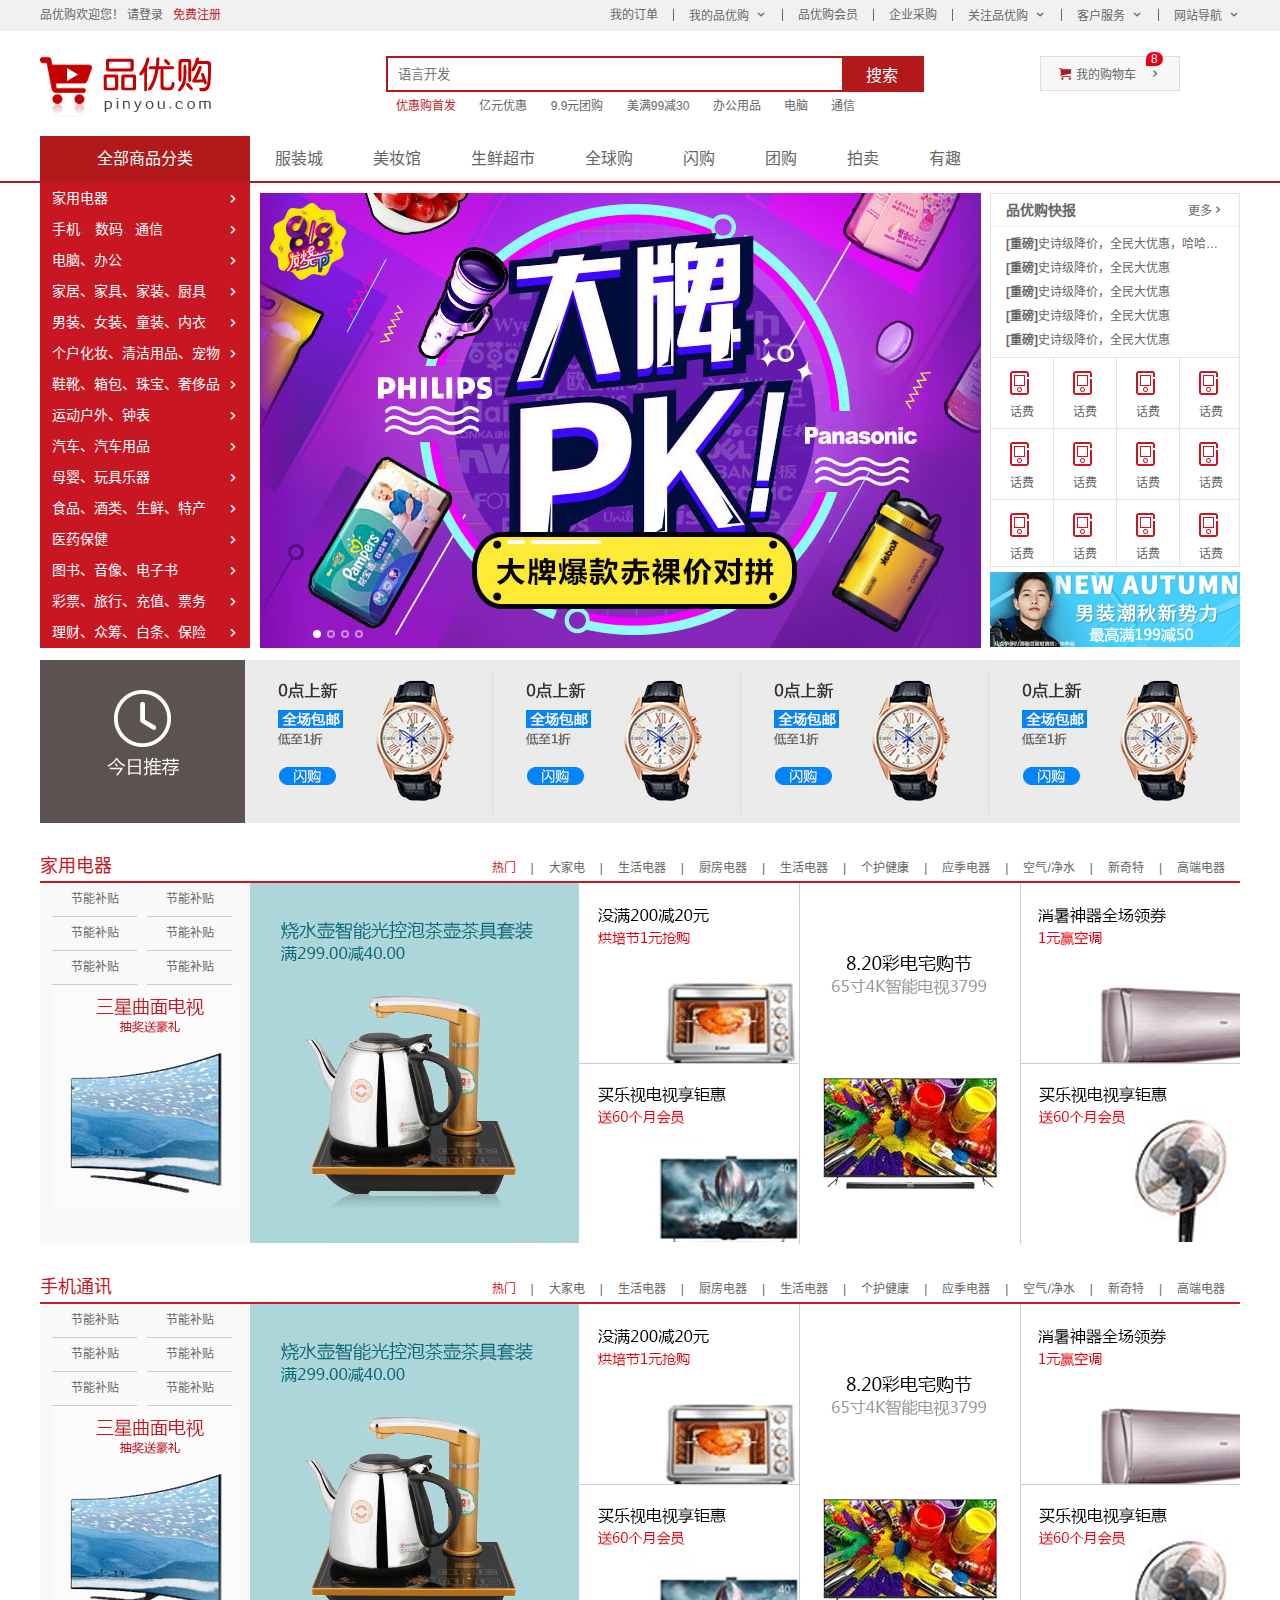
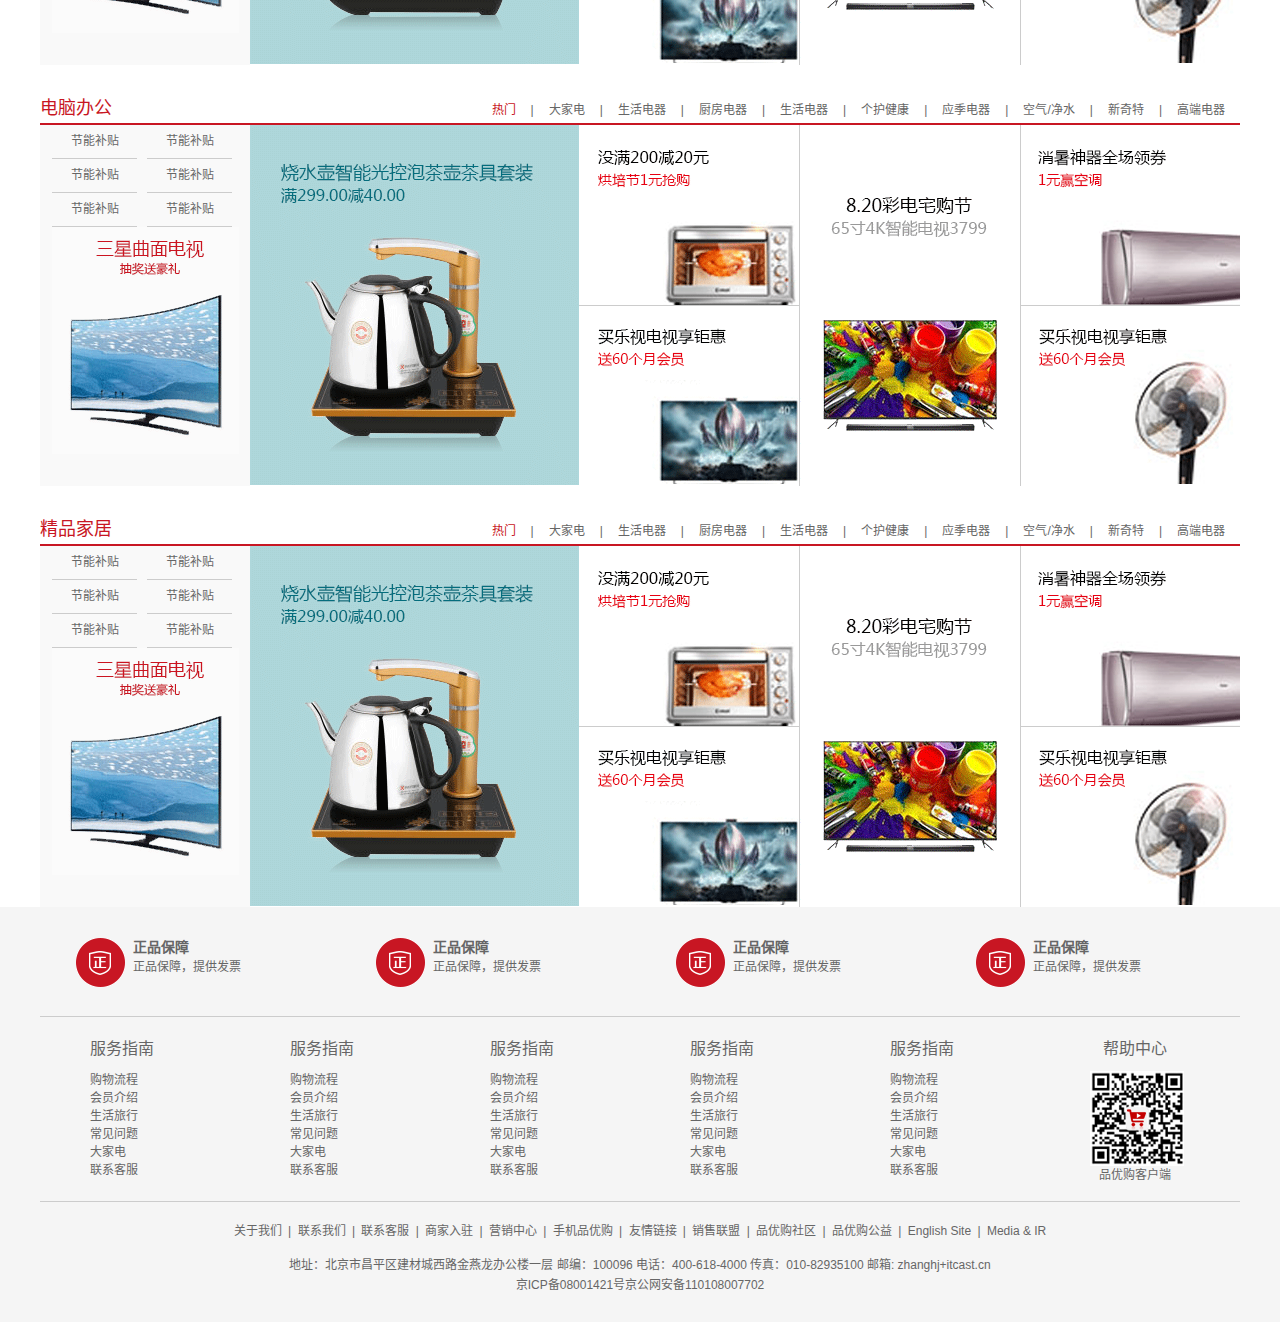
<file: shopping/index.html>
<!DOCTYPE html>
<html lang="zh-CN">

<head>
    <meta charset="UTF-8">
	<meta name="viewport" content="width=device-width, initial-scale=1.0">
	<meta http-equiv="X-UA-Compatible" content="ie=edge">
	<title>品优购商城-综合网购首选-正品低价、品质保障、配送及时、轻松购物！</title>
	<!-- 网站说明 -->
	<meta name="description" content="品优购商城-专业的综合网上购物商城,销售家电、数码通讯、电脑、家居百货、服装服饰、母婴、图书、食品等数万个品牌优质商品.便捷、诚信的服务，为您提供愉悦的网上购物体验!" />
	<!-- 关键字 -->
	<meta name="keyword" content="网上购物,网上商城,手机,笔记本,电脑,MP3,CD,VCD,DV,相机,数码,配件,手表,存储卡" />
	<!-- 引入favicon图标 -->
	<link rel="shortcut icon" href="favicon.ico" type="image/x-icon">
	<!-- 引入初始化样式文件 -->
	<link rel="stylesheet" type="text/css" href="css/base.css">
	<!-- 引入公共的样式文件 -->
	<link rel="stylesheet" type="text/css" href="css/common.css">
	<!-- 引入index.css样式文件 -->
	<link rel="stylesheet" type="text/css" href="css/index.css">
	<!-- 引入jquery.js文件 -->
	<script type="text/javascript" src="js/jquery.min.js"></script>
	<!-- 引入animate.js文件 -->
	<script type="text/javascript" src="js/animate.js"></script>
	<!-- 引入index.js文件 -->
	<script type="text/javascript" src="js/index.js"></script>
</head>

<body>
	  <!-- 快捷导航模块 start -->
	  <section class="shortcut">
	  	<div class="w">
	  		<div class="fl">
	  			<ul>
	  				<li>品优购欢迎您！&nbsp;</li>
	  				<li>
	  					<a href="#">请登录</a> &nbsp; <a href="register.html" class="style_red">免费注册</a>
	  				</li>
	  			</ul>
	  		</div>
	  		<div class="fr">
	  			<ul>
	  				<li>我的订单</li>
                    <li></li>
                    <li class="arrow-icon">我的品优购</li>
                    <li></li>
                    <li>品优购会员</li>
                    <li></li>
                    <li>企业采购</li>
                    <li></li>
                    <li class="arrow-icon">关注品优购</li>
                    <li></li>
                    <li class="arrow-icon">客户服务</li>
                    <li></li>
                    <li class="arrow-icon">网站导航</li>
	  			</ul>
	  		</div>
	  	</div>
	  </section>
	  <!-- 快捷导航模块 end -->
	  <!-- header头部模块制作 start -->
	  <header class="header w">
	  	<!-- logo模块 -->
	  	<div class="logo">
	  		<h1>
	  			<a href="index.html" title="品优购商城">品优购商城</a>
	  		</h1>
	  	</div>
	  	<!-- search搜索模块 -->
	  	<div class="search">
	  		<input type="search" name="" placeholder="语言开发">
	  		<button>搜索</button>
	  	</div>
	  	<!-- hotwords模块 -->
	  	<div class="hotwords">
	  		<a href="#" class="style_red">优惠购首发</a>
            <a href="#">亿元优惠</a>
            <a href="#">9.9元团购</a>
            <a href="#">美满99减30</a>
            <a href="#">办公用品</a>
            <a href="#">电脑</a>
            <a href="#">通信</a>
	  	</div>
	  	<!-- 购物车模块 -->
	  	<div class="shopcar">我的购物车
	  		<i class="count">8</i>
	  	</div>
	  </header>
	  <!-- header头部模块制作 end -->
	  <!-- nav导航模块 start -->
	  <nav class="nav">
	  	<div class="w">
	  		<div class="dropdown">
	  			<div class="dt">全部商品分类</div>
	  			<div class="dd">
	  				<ul>
                        <li><a href="#">家用电器</a> </li>
                        <li><a href="list.html">手机</a>、 <a href="#">数码</a>、<a href="#">通信</a> </li>
                        <li><a href="#">电脑、办公</a> </li>
                        <li><a href="#">家居、家具、家装、厨具</a> </li>
                        <li><a href="#">男装、女装、童装、内衣</a> </li>
                        <li><a href="#">个户化妆、清洁用品、宠物</a> </li>
                        <li><a href="#">鞋靴、箱包、珠宝、奢侈品</a> </li>
                        <li><a href="#">运动户外、钟表</a> </li>
                        <li><a href="#">汽车、汽车用品</a> </li>
                        <li><a href="#">母婴、玩具乐器</a> </li>
                        <li><a href="#">食品、酒类、生鲜、特产</a> </li>
                        <li><a href="#">医药保健</a> </li>
                        <li><a href="#">图书、音像、电子书</a> </li>
                        <li><a href="#">彩票、旅行、充值、票务</a> </li>
                        <li><a href="#">理财、众筹、白条、保险</a> </li>

                    </ul>
	  			</div>
	  		</div>
	  		<div class="navitems">
	  			 <ul>
                    <li><a href="#">服装城</a></li>
                    <li><a href="#">美妆馆</a></li>
                    <li><a href="#">生鲜超市</a></li>
                    <li><a href="#">全球购</a></li>
                    <li><a href="#">闪购</a></li>
                    <li><a href="#">团购</a></li>
                    <li><a href="#">拍卖</a></li>
                    <li><a href="#">有趣</a></li>
                </ul>
	  		</div>
	  	</div>
	  </nav>
	  <!-- nav导航模块 end -->
	  <!-- 首页专有模块main start -->
	  <div class="w">
	  	<div class="main">
	  		<div class="focus fl">
	  			<!-- 左侧按钮 -->
	  			<a href="javascript:;" class="arrow-l">&lt;</a>
	  			<!-- 右侧按钮 -->
	  			<a href="javascript:;" class="arrow-r">&gt;</a>
	  			<!-- 核心滚动区域 -->
	  			<ul>
	  				<li>
	  					<a href=""><img src="upload/focus1.jpg"></a>
	  				</li>
	  				<li>
	  					<a href=""><img src="upload/focus2.jpg"></a>
	  				</li>
	  				<li>
	  					<a href=""><img src="upload/focus3.jpg"></a>
	  				</li>
	  				<li>
	  					<a href=""><img src="upload/focus4.jpg"></a>
	  				</li>
	  			</ul>
	  			<!-- 小圆圈 -->
	  			<ol class="circle">
	  			</ol>
	  		</div>
	  		<div class="newsflash">
	  			<div class="news">
	  				<div class="news-hd">
	  					<h5>品优购快报</h5>
	  					<a href="#" class="more">更多</a>
	  				</div>
	  				<div class="news-bd">
	  					<ul>
	  						<li><a href="#"><strong>[重磅]</strong>史诗级降价，全民大优惠，哈哈哈哈哈哈哈哈哈哈哈</a></li>
	  						<li><a href="#"><strong>[重磅]</strong>史诗级降价，全民大优惠</a></li>
	  						<li><a href="#"><strong>[重磅]</strong>史诗级降价，全民大优惠</a></li>
	  						<li><a href="#"><strong>[重磅]</strong>史诗级降价，全民大优惠</a></li>
	  						<li><a href="#"><strong>[重磅]</strong>史诗级降价，全民大优惠</a></li>
	  					</ul>
	  				</div>
	  			</div>
	  			<div class="lifeservice">
	  				<ul>
	  					<li>
	  						<i></i>
	  						<p>话费</p>
	  					</li>
	  					<li>
	  						<i></i>
	  						<p>话费</p>
	  					</li>
	  					<li>
	  						<i></i>
	  						<p>话费</p>
	  					</li>
	  					<li>
	  						<i></i>
	  						<p>话费</p>
	  					</li>
	  					<li>
	  						<i></i>
	  						<p>话费</p>
	  					</li>
	  					<li>
	  						<i></i>
	  						<p>话费</p>
	  					</li>
	  					<li>
	  						<i></i>
	  						<p>话费</p>
	  					</li>
	  					<li>
	  						<i></i>
	  						<p>话费</p>
	  					</li>
	  					<li>
	  						<i></i>
	  						<p>话费</p>
	  					</li>
	  					<li>
	  						<i></i>
	  						<p>话费</p>
	  					</li>
	  					<li>
	  						<i></i>
	  						<p>话费</p>
	  					</li>
	  					<li>
	  						<i></i>
	  						<p>话费</p>
	  					</li>
	  				</ul>
	  			</div>
	  			<div class="bargain">
	  				<img src="upload/bargain.png">
	  			</div>
	  		</div>
	  	</div>
	  </div>
	  <!-- 首页专有模块main end -->
	  <!-- 推荐模块 start -->
	  <div class="w">
	  	<div class="recom">
	  		<div class="recom_hd">
	  			<img src="images/recom.png">
	  		</div>
	  		<div class="recom_bd">
	  			<ul>
	  				<li><img src="upload/recom_03.jpg"></li>
	  				<li><img src="upload/recom_03.jpg"></li>
	  				<li><img src="upload/recom_03.jpg"></li>
	  				<li><img src="upload/recom_03.jpg"></li>
	  			</ul>
	  		</div>
	  	</div>
	  </div>
	  <!-- 推荐模块 end -->
	  <!-- 楼层区floor start -->
	  <div class="floor">
	  	<!-- 1楼家用电器楼层 -->
	  	<div class="w jiadian">
	  		<div class="box_hd">
	  			<h3>家用电器</h3>
	  			<div class="tab_list">
	  				<ul>
	  					<li> <a href="#" class="style_red">热门</a>|</li>
                        <li><a href="#">大家电</a>|</li>
                        <li><a href="#">生活电器</a>|</li>
                        <li><a href="#">厨房电器</a>|</li>
                        <li><a href="#">生活电器</a>|</li>
                        <li><a href="#">个护健康</a>|</li>
                        <li><a href="#">应季电器</a>|</li>
                        <li><a href="#">空气/净水</a>|</li>
                        <li><a href="#">新奇特</a>|</li>
                        <li><a href="#"> 高端电器</a></li>
	  				</ul>
	  			</div>
	  		</div>
	  		<div class="box_bd">
	  			<div class="tab_content">
	  				<div class="tab_list_item">
	  					<div class="col_210">
	  						<ul>
	  							<li><a href="#">节能补贴</a></li>
	  							<li><a href="#">节能补贴</a></li>
	  							<li><a href="#">节能补贴</a></li>
	  							<li><a href="#">节能补贴</a></li>
	  							<li><a href="#">节能补贴</a></li>
	  							<li><a href="#">节能补贴</a></li>
	  						</ul>
	  						<a href="#">
	  							<img src="upload/floor-1-1.png">
	  						</a>
	  					</div>
	  					<div class="col_329">
	  						<a href="#">
	  							<img src="upload/floor-1-b01.png">
	  						</a>
	  					</div>
	  					<div class="col_221">
	  						<a href="#" class="bb">
	  							<img src="upload/floor-1-2.png">
	  						</a>
	  						<a href="#">
	  							<img src="upload/floor-1-3.png">
	  						</a>
	  					</div>
	  					<div class="col_221">
	  						<a href="#">
	  							<img src="upload/floor-1-4.png">
	  						</a>
	  					</div>
	  					<div class="col_219">
	  						<a href="#" class="bb">
	  							<img src="upload/floor-1-5.png">
	  						</a>
	  						<a href="#">
	  							<img src="upload/floor-1-6.png">
	  						</a>
	  					</div>
	  				</div>
	  			</div>
	  		</div>
	  	</div>
	  	<!-- 2楼手机通讯楼层 -->
	  	<div class="w shouji">
	  		<div class="box_hd">
	  			<h3>手机通讯</h3>
	  			<div class="tab_list">
	  				<ul>
	  					<li> <a href="#" class="style_red">热门</a>|</li>
                        <li><a href="#">大家电</a>|</li>
                        <li><a href="#">生活电器</a>|</li>
                        <li><a href="#">厨房电器</a>|</li>
                        <li><a href="#">生活电器</a>|</li>
                        <li><a href="#">个护健康</a>|</li>
                        <li><a href="#">应季电器</a>|</li>
                        <li><a href="#">空气/净水</a>|</li>
                        <li><a href="#">新奇特</a>|</li>
                        <li><a href="#"> 高端电器</a></li>
	  				</ul>
	  			</div>
	  		</div>
	  		<div class="box_bd">
	  			<div class="tab_content">
	  				<div class="tab_list_item">
	  					<div class="col_210">
	  						<ul>
	  							<li><a href="#">节能补贴</a></li>
	  							<li><a href="#">节能补贴</a></li>
	  							<li><a href="#">节能补贴</a></li>
	  							<li><a href="#">节能补贴</a></li>
	  							<li><a href="#">节能补贴</a></li>
	  							<li><a href="#">节能补贴</a></li>
	  						</ul>
	  						<a href="#">
	  							<img src="upload/floor-1-1.png">
	  						</a>
	  					</div>
	  					<div class="col_329">
	  						<a href="#">
	  							<img src="upload/floor-1-b01.png">
	  						</a>
	  					</div>
	  					<div class="col_221">
	  						<a href="#" class="bb">
	  							<img src="upload/floor-1-2.png">
	  						</a>
	  						<a href="#">
	  							<img src="upload/floor-1-3.png">
	  						</a>
	  					</div>
	  					<div class="col_221">
	  						<a href="#">
	  							<img src="upload/floor-1-4.png">
	  						</a>
	  					</div>
	  					<div class="col_219">
	  						<a href="#" class="bb">
	  							<img src="upload/floor-1-5.png">
	  						</a>
	  						<a href="#">
	  							<img src="upload/floor-1-6.png">
	  						</a>
	  					</div>
	  				</div>
	  			</div>
	  		</div>
	  	</div>
	  	<!-- 3楼电脑办公楼层 -->
	  	<div class="w diannao">
	  		<div class="box_hd">
	  			<h3>电脑办公</h3>
	  			<div class="tab_list">
	  				<ul>
	  					<li> <a href="#" class="style_red">热门</a>|</li>
                        <li><a href="#">大家电</a>|</li>
                        <li><a href="#">生活电器</a>|</li>
                        <li><a href="#">厨房电器</a>|</li>
                        <li><a href="#">生活电器</a>|</li>
                        <li><a href="#">个护健康</a>|</li>
                        <li><a href="#">应季电器</a>|</li>
                        <li><a href="#">空气/净水</a>|</li>
                        <li><a href="#">新奇特</a>|</li>
                        <li><a href="#"> 高端电器</a></li>
	  				</ul>
	  			</div>
	  		</div>
	  		<div class="box_bd">
	  			<div class="tab_content">
	  				<div class="tab_list_item">
	  					<div class="col_210">
	  						<ul>
	  							<li><a href="#">节能补贴</a></li>
	  							<li><a href="#">节能补贴</a></li>
	  							<li><a href="#">节能补贴</a></li>
	  							<li><a href="#">节能补贴</a></li>
	  							<li><a href="#">节能补贴</a></li>
	  							<li><a href="#">节能补贴</a></li>
	  						</ul>
	  						<a href="#">
	  							<img src="upload/floor-1-1.png">
	  						</a>
	  					</div>
	  					<div class="col_329">
	  						<a href="#">
	  							<img src="upload/floor-1-b01.png">
	  						</a>
	  					</div>
	  					<div class="col_221">
	  						<a href="#" class="bb">
	  							<img src="upload/floor-1-2.png">
	  						</a>
	  						<a href="#">
	  							<img src="upload/floor-1-3.png">
	  						</a>
	  					</div>
	  					<div class="col_221">
	  						<a href="#">
	  							<img src="upload/floor-1-4.png">
	  						</a>
	  					</div>
	  					<div class="col_219">
	  						<a href="#" class="bb">
	  							<img src="upload/floor-1-5.png">
	  						</a>
	  						<a href="#">
	  							<img src="upload/floor-1-6.png">
	  						</a>
	  					</div>
	  				</div>
	  			</div>
	  		</div>
	  	</div>
	  	<!-- 4楼精品家居楼层 -->
	  	<div class="w jiaju">
	  		<div class="box_hd">
	  			<h3>精品家居</h3>
	  			<div class="tab_list">
	  				<ul>
	  					<li> <a href="#" class="style_red">热门</a>|</li>
                        <li><a href="#">大家电</a>|</li>
                        <li><a href="#">生活电器</a>|</li>
                        <li><a href="#">厨房电器</a>|</li>
                        <li><a href="#">生活电器</a>|</li>
                        <li><a href="#">个护健康</a>|</li>
                        <li><a href="#">应季电器</a>|</li>
                        <li><a href="#">空气/净水</a>|</li>
                        <li><a href="#">新奇特</a>|</li>
                        <li><a href="#"> 高端电器</a></li>
	  				</ul>
	  			</div>
	  		</div>
	  		<div class="box_bd">
	  			<div class="tab_content">
	  				<div class="tab_list_item">
	  					<div class="col_210">
	  						<ul>
	  							<li><a href="#">节能补贴</a></li>
	  							<li><a href="#">节能补贴</a></li>
	  							<li><a href="#">节能补贴</a></li>
	  							<li><a href="#">节能补贴</a></li>
	  							<li><a href="#">节能补贴</a></li>
	  							<li><a href="#">节能补贴</a></li>
	  						</ul>
	  						<a href="#">
	  							<img src="upload/floor-1-1.png">
	  						</a>
	  					</div>
	  					<div class="col_329">
	  						<a href="#">
	  							<img src="upload/floor-1-b01.png">
	  						</a>
	  					</div>
	  					<div class="col_221">
	  						<a href="#" class="bb">
	  							<img src="upload/floor-1-2.png">
	  						</a>
	  						<a href="#">
	  							<img src="upload/floor-1-3.png">
	  						</a>
	  					</div>
	  					<div class="col_221">
	  						<a href="#">
	  							<img src="upload/floor-1-4.png">
	  						</a>
	  					</div>
	  					<div class="col_219">
	  						<a href="#" class="bb">
	  							<img src="upload/floor-1-5.png">
	  						</a>
	  						<a href="#">
	  							<img src="upload/floor-1-6.png">
	  						</a>
	  					</div>
	  				</div>
	  			</div>
	  		</div>
	  	</div>
	  </div>
	  <!-- 楼层区floor end -->
	  <!-- 固定电梯导航 -->
      <div class="fixedtool">
        <ul>
            <li class="current">家用电器</li>
            <li>手机通讯</li>
            <li>电脑办公</li>
            <li>精品家具</li>

        </ul>
      </div>
	  <!-- 底部模块 start -->
	  <footer class="footer">
	  	<div class="w">
	  		<div class="mod_service">
	  			<ul>
	  				<li>
	  					<h5></h5>
	  					<div class="service_txt">
	  						<h4>正品保障</h4>
	  						<p>正品保障，提供发票</p>
	  					</div>
	  				</li>
	  				<li>
	  					<h5></h5>
	  					<div class="service_txt">
	  						<h4>正品保障</h4>
	  						<p>正品保障，提供发票</p>
	  					</div>
	  				</li>
	  				<li>
	  					<h5></h5>
	  					<div class="service_txt">
	  						<h4>正品保障</h4>
	  						<p>正品保障，提供发票</p>
	  					</div>
	  				</li>
	  				<li>
	  					<h5></h5>
	  					<div class="service_txt">
	  						<h4>正品保障</h4>
	  						<p>正品保障，提供发票</p>
	  					</div>
	  				</li>
	  			</ul>
	  		</div>
	  		<div class="mod_help">
	  			<dl>
	  				<dt>服务指南</dt>
	  				<dd><a href="#">购物流程</a></dd>
	  				<dd><a href="#">会员介绍</a></dd>
	  				<dd><a href="#">生活旅行</a></dd>
	  				<dd><a href="#">常见问题</a></dd>
	  				<dd><a href="#">大家电</a></dd>
	  				<dd><a href="#">联系客服</a></dd>
	  			</dl>
	  			<dl>
	  				<dt>服务指南</dt>
	  				<dd><a href="#">购物流程</a></dd>
	  				<dd><a href="#">会员介绍</a></dd>
	  				<dd><a href="#">生活旅行</a></dd>
	  				<dd><a href="#">常见问题</a></dd>
	  				<dd><a href="#">大家电</a></dd>
	  				<dd><a href="#">联系客服</a></dd>
	  			</dl>
	  			<dl>
	  				<dt>服务指南</dt>
	  				<dd><a href="#">购物流程</a></dd>
	  				<dd><a href="#">会员介绍</a></dd>
	  				<dd><a href="#">生活旅行</a></dd>
	  				<dd><a href="#">常见问题</a></dd>
	  				<dd><a href="#">大家电</a></dd>
	  				<dd><a href="#">联系客服</a></dd>
	  			</dl>
	  			<dl>
	  				<dt>服务指南</dt>
	  				<dd><a href="#">购物流程</a></dd>
	  				<dd><a href="#">会员介绍</a></dd>
	  				<dd><a href="#">生活旅行</a></dd>
	  				<dd><a href="#">常见问题</a></dd>
	  				<dd><a href="#">大家电</a></dd>
	  				<dd><a href="#">联系客服</a></dd>
	  			</dl>
	  			<dl>
	  				<dt>服务指南</dt>
	  				<dd><a href="#">购物流程</a></dd>
	  				<dd><a href="#">会员介绍</a></dd>
	  				<dd><a href="#">生活旅行</a></dd>
	  				<dd><a href="#">常见问题</a></dd>
	  				<dd><a href="#">大家电</a></dd>
	  				<dd><a href="#">联系客服</a></dd>
	  			</dl>
	  			<dl>
	  				<dt>帮助中心</dt>
	  				<dd><img src="images/wx_cz.jpg">品优购客户端</dd>
	  			</dl>
	  		</div>
	  		<div class="mod_copyright">
	  			<div class="links">
	  				<a href="#">关于我们</a>  |  <a href="#">联系我们</a>  |  <a href="#">联系客服</a>  |  <a href="#">商家入驻</a>  |  <a href="#">营销中心</a>  |  <a href="#">手机品优购</a>  |  <a href="#">友情链接</a>  |  <a href="#">销售联盟</a>  |  <a href="#">品优购社区</a>  |  <a href="#">品优购公益</a>  |  <a href="#">English Site</a>  |  <a href="#">Media & IR</a>
	  			</div>
	  			<div class="copyright">
	  				地址：北京市昌平区建材城西路金燕龙办公楼一层 邮编：100096 电话：400-618-4000 传真：010-82935100 邮箱: zhanghj+itcast.cn <br>
	  				京ICP备08001421号京公网安备110108007702
	  			</div>
	  		</div>
	  	</div>
	  </footer>
	  <!-- 底部模块 end -->
</body>

</html>
</file>
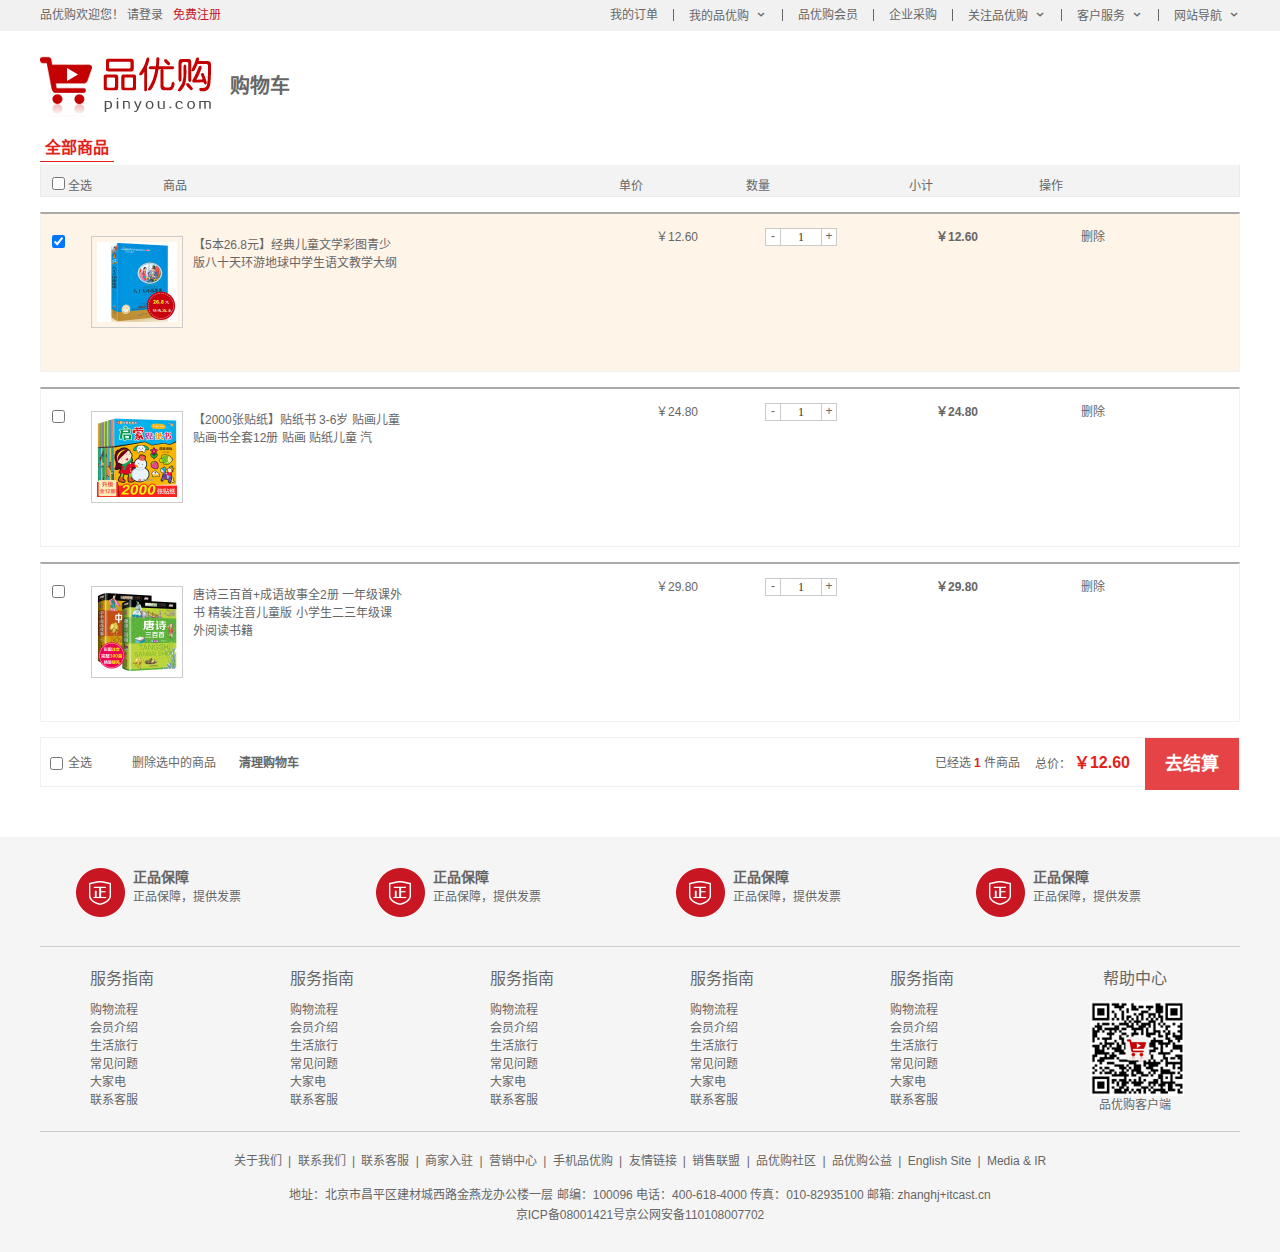
<file: shopping/car.html>
<!DOCTYPE html>
<html lang="zh-CN">

<head>
    <meta charset="UTF-8">
	<meta name="viewport" content="width=device-width, initial-scale=1.0">
	<meta http-equiv="X-UA-Compatible" content="ie=edge">
	<title>我的购物车-品优购</title>
	<!-- 网站说明 -->
	<meta name="description" content="品优购商城-专业的综合网上购物商城,销售家电、数码通讯、电脑、家居百货、服装服饰、母婴、图书、食品等数万个品牌优质商品.便捷、诚信的服务，为您提供愉悦的网上购物体验!" />
	<!-- 关键字 -->
	<meta name="keyword" content="网上购物,网上商城,手机,笔记本,电脑,MP3,CD,VCD,DV,相机,数码,配件,手表,存储卡" />
	<!-- 引入favicon图标 -->
	<link rel="shortcut icon" href="favicon.ico" type="image/x-icon">
	<!-- 引入初始化样式文件 -->
	<link rel="stylesheet" type="text/css" href="css/base.css">
	<!-- 引入公共的样式文件 -->
	<link rel="stylesheet" type="text/css" href="css/common.css">
	<!-- 引入car.css样式文件 -->
	<link rel="stylesheet" type="text/css" href="css/car.css">
    <!-- 引入jquery  -->
    <script src="js/jquery.min.js"></script>
	<!-- 引入car.js文件 -->
	<script type="text/javascript" src="js/car.js"></script>
</head>

<body>
	  <!-- 快捷导航模块 start -->
	  <section class="shortcut">
	  	<div class="w">
	  		<div class="fl">
	  			<ul>
	  				<li>品优购欢迎您！&nbsp;</li>
	  				<li>
	  					<a href="#">请登录</a> &nbsp; <a href="register.html" class="style_red">免费注册</a>
	  				</li>
	  			</ul>
	  		</div>
	  		<div class="fr">
	  			<ul>
	  				<li>我的订单</li>
                    <li></li>
                    <li class="arrow-icon">我的品优购</li>
                    <li></li>
                    <li>品优购会员</li>
                    <li></li>
                    <li>企业采购</li>
                    <li></li>
                    <li class="arrow-icon">关注品优购</li>
                    <li></li>
                    <li class="arrow-icon">客户服务</li>
                    <li></li>
                    <li class="arrow-icon">网站导航</li>
	  			</ul>
	  		</div>
	  	</div>
	  </section>
	  <!-- 快捷导航模块 end -->
	  <!-- header头部模块制作 start -->
	  <header class="header w">
	  	<!-- logo模块 -->
	  	<div class="logo">
	  		<a href="index.html" title="品优购商城">品优购商城</a>
	  	</div>
        <div class="logo_text">
            <b>购物车</b>
        </div>
	  </header>
	  <!-- header头部模块制作 end -->
      <!-- 详情部分 start -->
	  <div class="c-container">
        <div class="w">
            <div class="cart-filter-bar">
                <em>全部商品</em>
            </div>
            <!-- 购物车主要核心区域 -->
            <div class="cart-warp">
                <!-- 头部全选模块 -->
                <div class="cart-thead">
                    <div class="t-checkbox">
                        <input type="checkbox" name="" id="" class="checkall"> 全选
                    </div>
                    <div class="t-goods">商品</div>
                    <div class="t-price">单价</div>
                    <div class="t-num">数量</div>
                    <div class="t-sum">小计</div>
                    <div class="t-action">操作</div>
                </div>
                <!-- 商品详细模块 -->
                <div class="cart-item-list">
                    <div class="cart-item check-cart-item">
                        <div class="p-checkbox">
                            <input type="checkbox" name="" id="" checked class="j-checkbox">
                        </div>
                        <div class="p-goods">
                            <div class="p-img">
                                <img src="upload/p1.jpg" alt="">
                            </div>
                            <div class="p-msg">【5本26.8元】经典儿童文学彩图青少版八十天环游地球中学生语文教学大纲</div>
                        </div>
                        <div class="p-price">￥12.60</div>
                        <div class="p-num">
                            <div class="quantity-form">
                                <a href="javascript:;" class="decrement">-</a>
                                <input type="text" class="itxt" value="1">
                                <a href="javascript:;" class="increment">+</a>
                            </div>
                        </div>
                        <div class="p-sum">￥12.60</div>
                        <div class="p-action"><a href="javascript:;">删除</a></div>
                    </div>
                    <div class="cart-item">
                        <div class="p-checkbox">
                            <input type="checkbox" name="" id="" class="j-checkbox">
                        </div>
                        <div class="p-goods">
                            <div class="p-img">
                                <img src="upload/p2.jpg" alt="">
                            </div>
                            <div class="p-msg">【2000张贴纸】贴纸书 3-6岁 贴画儿童 贴画书全套12册 贴画 贴纸儿童 汽</div>
                        </div>
                        <div class="p-price">￥24.80</div>
                        <div class="p-num">
                            <div class="quantity-form">
                                <a href="javascript:;" class="decrement">-</a>
                                <input type="text" class="itxt" value="1">
                                <a href="javascript:;" class="increment">+</a>
                            </div>
                        </div>
                        <div class="p-sum">￥24.80</div>
                        <div class="p-action"><a href="javascript:;">删除</a></div>
                    </div>
                    <div class="cart-item">
                        <div class="p-checkbox">
                            <input type="checkbox" name="" id="" class="j-checkbox">
                        </div>
                        <div class="p-goods">
                            <div class="p-img">
                                <img src="upload/p3.jpg" alt="">
                            </div>
                            <div class="p-msg">唐诗三百首+成语故事全2册 一年级课外书 精装注音儿童版 小学生二三年级课外阅读书籍</div>
                        </div>
                        <div class="p-price">￥29.80</div>
                        <div class="p-num">
                            <div class="quantity-form">
                                <a href="javascript:;" class="decrement">-</a>
                                <input type="text" class="itxt" value="1">
                                <a href="javascript:;" class="increment">+</a>
                            </div>
                        </div>
                        <div class="p-sum">￥29.80</div>
                        <div class="p-action"><a href="javascript:;">删除</a></div>
                    </div>
                </div>

                <!-- 结算模块 -->
                <div class="cart-floatbar">
                    <div class="select-all">
                        <input type="checkbox" name="" id="" class="checkall">全选
                    </div>
                    <div class="operation">
                        <a href="javascript:;" class="remove-batch"> 删除选中的商品</a>
                        <a href="javascript:;" class="clear-all">清理购物车</a>
                    </div>
                    <div class="toolbar-right">
                        <div class="amount-sum">已经选<em>1</em>件商品</div>
                        <div class="price-sum">总价： <em>￥12.60</em></div>
                        <div class="btn-area">去结算</div>
                    </div>
                </div>
            </div>
        </div>
      </div>
      <!-- 详情部分 end -->
	  <!-- 底部模块 start -->
	  <footer class="footer">
	  	<div class="w">
	  		<div class="mod_service">
	  			<ul>
	  				<li>
	  					<h5></h5>
	  					<div class="service_txt">
	  						<h4>正品保障</h4>
	  						<p>正品保障，提供发票</p>
	  					</div>
	  				</li>
	  				<li>
	  					<h5></h5>
	  					<div class="service_txt">
	  						<h4>正品保障</h4>
	  						<p>正品保障，提供发票</p>
	  					</div>
	  				</li>
	  				<li>
	  					<h5></h5>
	  					<div class="service_txt">
	  						<h4>正品保障</h4>
	  						<p>正品保障，提供发票</p>
	  					</div>
	  				</li>
	  				<li>
	  					<h5></h5>
	  					<div class="service_txt">
	  						<h4>正品保障</h4>
	  						<p>正品保障，提供发票</p>
	  					</div>
	  				</li>
	  			</ul>
	  		</div>
	  		<div class="mod_help">
	  			<dl>
	  				<dt>服务指南</dt>
	  				<dd><a href="#">购物流程</a></dd>
	  				<dd><a href="#">会员介绍</a></dd>
	  				<dd><a href="#">生活旅行</a></dd>
	  				<dd><a href="#">常见问题</a></dd>
	  				<dd><a href="#">大家电</a></dd>
	  				<dd><a href="#">联系客服</a></dd>
	  			</dl>
	  			<dl>
	  				<dt>服务指南</dt>
	  				<dd><a href="#">购物流程</a></dd>
	  				<dd><a href="#">会员介绍</a></dd>
	  				<dd><a href="#">生活旅行</a></dd>
	  				<dd><a href="#">常见问题</a></dd>
	  				<dd><a href="#">大家电</a></dd>
	  				<dd><a href="#">联系客服</a></dd>
	  			</dl>
	  			<dl>
	  				<dt>服务指南</dt>
	  				<dd><a href="#">购物流程</a></dd>
	  				<dd><a href="#">会员介绍</a></dd>
	  				<dd><a href="#">生活旅行</a></dd>
	  				<dd><a href="#">常见问题</a></dd>
	  				<dd><a href="#">大家电</a></dd>
	  				<dd><a href="#">联系客服</a></dd>
	  			</dl>
	  			<dl>
	  				<dt>服务指南</dt>
	  				<dd><a href="#">购物流程</a></dd>
	  				<dd><a href="#">会员介绍</a></dd>
	  				<dd><a href="#">生活旅行</a></dd>
	  				<dd><a href="#">常见问题</a></dd>
	  				<dd><a href="#">大家电</a></dd>
	  				<dd><a href="#">联系客服</a></dd>
	  			</dl>
	  			<dl>
	  				<dt>服务指南</dt>
	  				<dd><a href="#">购物流程</a></dd>
	  				<dd><a href="#">会员介绍</a></dd>
	  				<dd><a href="#">生活旅行</a></dd>
	  				<dd><a href="#">常见问题</a></dd>
	  				<dd><a href="#">大家电</a></dd>
	  				<dd><a href="#">联系客服</a></dd>
	  			</dl>
	  			<dl>
	  				<dt>帮助中心</dt>
	  				<dd><img src="images/wx_cz.jpg">品优购客户端</dd>
	  			</dl>
	  		</div>
	  		<div class="mod_copyright">
	  			<div class="links">
	  				<a href="#">关于我们</a>  |  <a href="#">联系我们</a>  |  <a href="#">联系客服</a>  |  <a href="#">商家入驻</a>  |  <a href="#">营销中心</a>  |  <a href="#">手机品优购</a>  |  <a href="#">友情链接</a>  |  <a href="#">销售联盟</a>  |  <a href="#">品优购社区</a>  |  <a href="#">品优购公益</a>  |  <a href="#">English Site</a>  |  <a href="#">Media & IR</a>
	  			</div>
	  			<div class="copyright">
	  				地址：北京市昌平区建材城西路金燕龙办公楼一层 邮编：100096 电话：400-618-4000 传真：010-82935100 邮箱: zhanghj+itcast.cn <br>
	  				京ICP备08001421号京公网安备110108007702
	  			</div>
	  		</div>
	  	</div>
	  </footer>
	  <!-- 底部模块 end -->
</body>

</html>
</file>
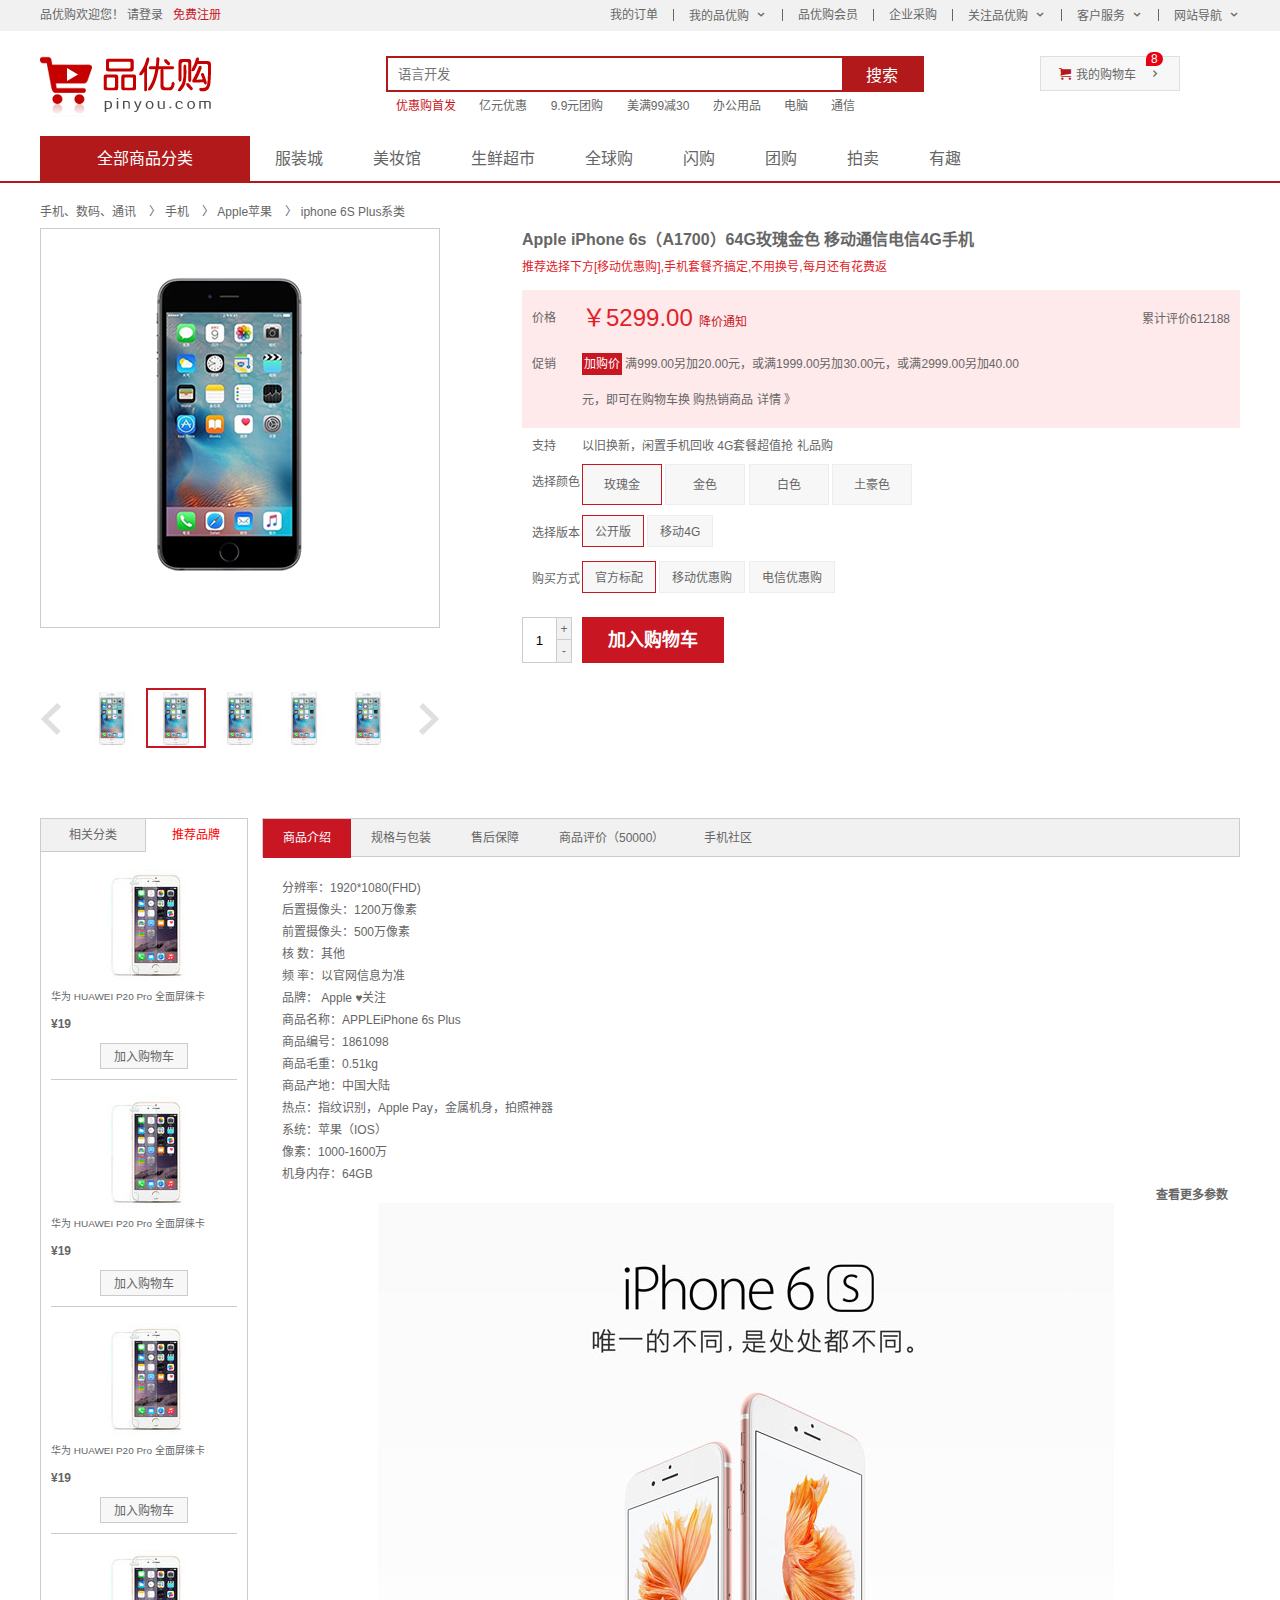
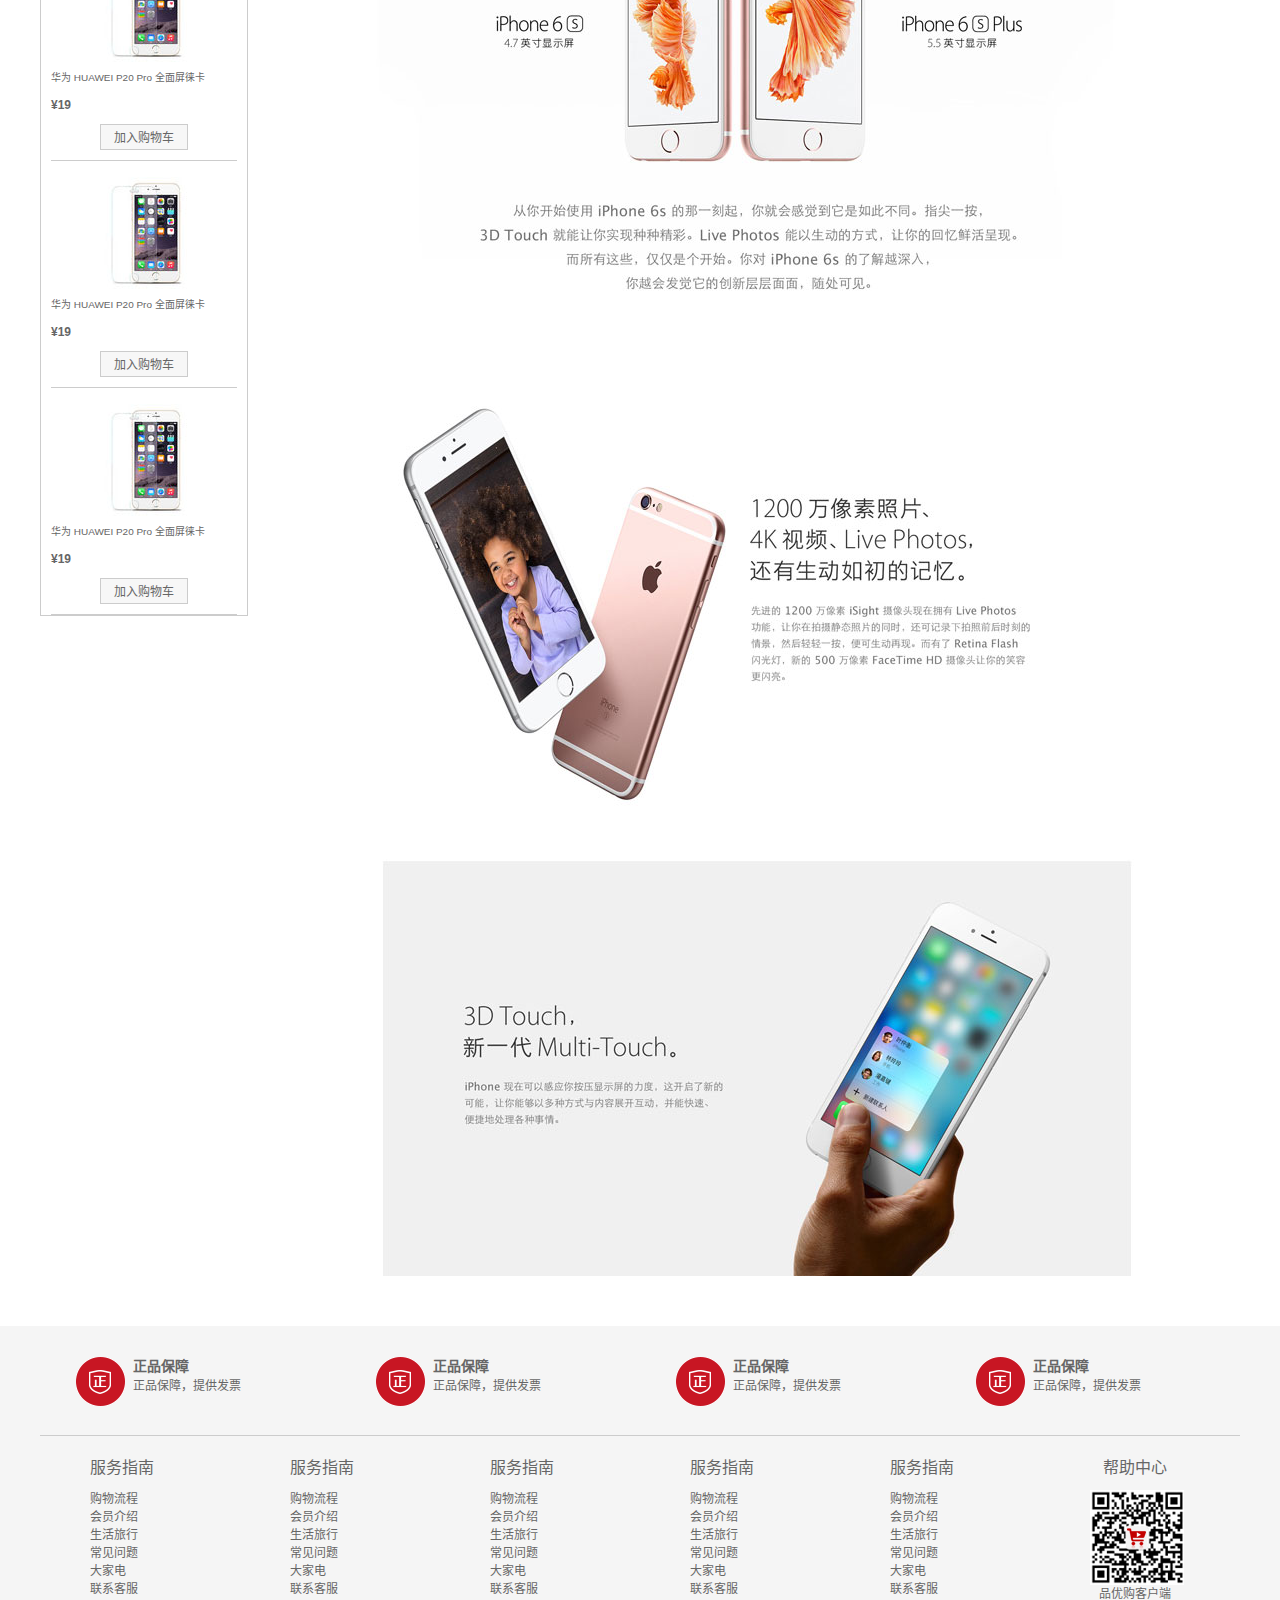
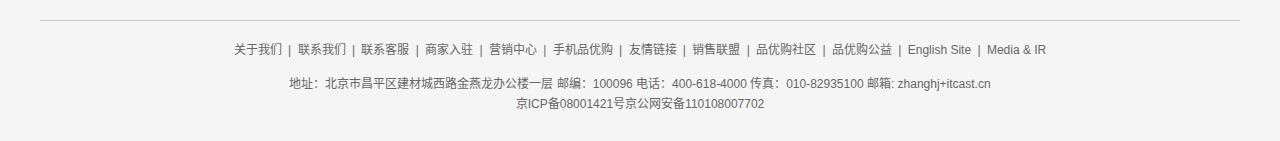
<file: shopping/detail.html>
<!DOCTYPE html>
<html lang="zh-CN">

<head>
    <meta charset="UTF-8">
	<meta name="viewport" content="width=device-width, initial-scale=1.0">
	<meta http-equiv="X-UA-Compatible" content="ie=edge">
	<title>手机详情页！</title>
	<!-- 网站说明 -->
	<meta name="description" content="品优购商城-专业的综合网上购物商城,销售家电、数码通讯、电脑、家居百货、服装服饰、母婴、图书、食品等数万个品牌优质商品.便捷、诚信的服务，为您提供愉悦的网上购物体验!" />
	<!-- 关键字 -->
	<meta name="keyword" content="网上购物,网上商城,手机,笔记本,电脑,MP3,CD,VCD,DV,相机,数码,配件,手表,存储卡" />
	<!-- 引入favicon图标 -->
	<link rel="shortcut icon" href="favicon.ico" type="image/x-icon">
	<!-- 引入初始化样式文件 -->
	<link rel="stylesheet" type="text/css" href="css/base.css">
	<!-- 引入公共的样式文件 -->
	<link rel="stylesheet" type="text/css" href="css/common.css">
	<!-- 引入detail.css样式文件 -->
	<link rel="stylesheet" type="text/css" href="css/detail.css">
	<!-- 引入detail.js文件 -->
	<script type="text/javascript" src="js/detail.js"></script>
</head>

<body>
	  <!-- 快捷导航模块 start -->
	  <section class="shortcut">
	  	<div class="w">
	  		<div class="fl">
	  			<ul>
	  				<li>品优购欢迎您！&nbsp;</li>
	  				<li>
	  					<a href="#">请登录</a> &nbsp; <a href="register.html" class="style_red">免费注册</a>
	  				</li>
	  			</ul>
	  		</div>
	  		<div class="fr">
	  			<ul>
	  				<li>我的订单</li>
                    <li></li>
                    <li class="arrow-icon">我的品优购</li>
                    <li></li>
                    <li>品优购会员</li>
                    <li></li>
                    <li>企业采购</li>
                    <li></li>
                    <li class="arrow-icon">关注品优购</li>
                    <li></li>
                    <li class="arrow-icon">客户服务</li>
                    <li></li>
                    <li class="arrow-icon">网站导航</li>
	  			</ul>
	  		</div>
	  	</div>
	  </section>
	  <!-- 快捷导航模块 end -->
	  <!-- header头部模块制作 start -->
	  <header class="header w">
	  	<!-- logo模块 -->
	  	<div class="logo">
	  		<h1>
	  			<a href="index.html" title="品优购商城">品优购商城</a>
	  		</h1>
	  	</div>
	  	<!-- search搜索模块 -->
	  	<div class="search">
	  		<input type="search" name="" placeholder="语言开发">
	  		<button>搜索</button>
	  	</div>
	  	<!-- hotwords模块 -->
	  	<div class="hotwords">
	  		<a href="#" class="style_red">优惠购首发</a>
            <a href="#">亿元优惠</a>
            <a href="#">9.9元团购</a>
            <a href="#">美满99减30</a>
            <a href="#">办公用品</a>
            <a href="#">电脑</a>
            <a href="#">通信</a>
	  	</div>
	  	<!-- 购物车模块 -->
	  	<div class="shopcar">我的购物车
	  		<i class="count">8</i>
	  	</div>
	  </header>
	  <!-- header头部模块制作 end -->
	  <!-- nav导航模块 start -->
	  <nav class="nav">
	  	<div class="w">
	  		<div class="dropdown">
	  			<div class="dt">全部商品分类</div>
	  			<div class="dd">
	  				<ul>
                        <li><a href="#">家用电器</a> </li>
                        <li><a href="list.html">手机</a>、 <a href="#">数码</a>、<a href="#">通信</a> </li>
                        <li><a href="#">电脑、办公</a> </li>
                        <li><a href="#">家居、家具、家装、厨具</a> </li>
                        <li><a href="#">男装、女装、童装、内衣</a> </li>
                        <li><a href="#">个户化妆、清洁用品、宠物</a> </li>
                        <li><a href="#">鞋靴、箱包、珠宝、奢侈品</a> </li>
                        <li><a href="#">运动户外、钟表</a> </li>
                        <li><a href="#">汽车、汽车用品</a> </li>
                        <li><a href="#">母婴、玩具乐器</a> </li>
                        <li><a href="#">食品、酒类、生鲜、特产</a> </li>
                        <li><a href="#">医药保健</a> </li>
                        <li><a href="#">图书、音像、电子书</a> </li>
                        <li><a href="#">彩票、旅行、充值、票务</a> </li>
                        <li><a href="#">理财、众筹、白条、保险</a> </li>

                    </ul>
	  			</div>
	  		</div>
	  		<div class="navitems">
	  			 <ul>
                    <li><a href="#">服装城</a></li>
                    <li><a href="#">美妆馆</a></li>
                    <li><a href="#">生鲜超市</a></li>
                    <li><a href="#">全球购</a></li>
                    <li><a href="#">闪购</a></li>
                    <li><a href="#">团购</a></li>
                    <li><a href="#">拍卖</a></li>
                    <li><a href="#">有趣</a></li>
                </ul>
	  		</div>
	  	</div>
	  </nav>
	  <!-- nav导航模块 end -->
	  	<!-- 详情页内容部分 start	 -->
      <div class="de_container w">
        <!-- 面包屑导航 -->
        <div class="crumb_wrap">
            <a href="#">手机、数码、通讯</a> 〉 <a href="#">手机   </a> 〉 <a href="#">Apple苹果   </a> 〉 <a href="#">iphone 6S Plus系类</a>
        </div>
        <!-- 产品介绍模块 -->
         <div class="product_intro clearfix">
            <!-- 预览区域 -->
            <div class="preview_wrap fl">
                <div class="preview_img">
                    <img src="upload/s3.png" alt="">
                    <div class="mask"></div>
                    <div class="big">
                        <img src="upload/big.jpg" alt="" class="bigImg">
                    </div>
                </div>

                <div class="preview_list">
                    <a href="#" class="arrow_prev"></a>
                    <a href="#" class="arrow_next"></a>
                    <ul class="list_item">
                        <li>
                            <img src="upload/pre.jpg" alt="">
                        </li>
                        <li class="current">
                            <img src="upload/pre.jpg" alt="">
                        </li>
                        <li>
                            <img src="upload/pre.jpg" alt="">
                        </li>
                        <li>
                            <img src="upload/pre.jpg" alt="">
                        </li>
                        <li>
                            <img src="upload/pre.jpg" alt="">
                        </li>
                    </ul>
                </div>
            </div>
            <!-- 产品详细信息 -->
            <div class="itemInfo_wrap fr">
                <div class="sku_name">
                    Apple iPhone 6s（A1700）64G玫瑰金色 移动通信电信4G手机
                </div>
                <div class="news">
                    推荐选择下方[移动优惠购],手机套餐齐搞定,不用换号,每月还有花费返
                </div>
                <div class="summary">
                    <dl class="summary_price">
                        <dt>价格</dt>
                        <dd>
                            <i class="price">￥5299.00 </i>

                            <a href="#">降价通知</a>

                            <div class="remark">累计评价612188</div>

                        </dd>
                    </dl>
                    <dl class="summary_promotion">
                        <dt>促销</dt>
                        <dd>
                            <em>加购价</em> 满999.00另加20.00元，或满1999.00另加30.00元，或满2999.00另加40.00元，即可在购物车换 购热销商品 详情 》

                        </dd>
                    </dl>
                    <dl class="summary_support">
                        <dt>支持</dt>
                        <dd>以旧换新，闲置手机回收 4G套餐超值抢 礼品购</dd>
                    </dl>
                    <dl class="choose_color">
                        <dt>选择颜色</dt>
                        <dd>
                            <a href="javascript:;" class="current">玫瑰金</a>
                            <a href="javascript:;">金色</a>
                            <a href="javascript:;">白色</a>
                            <a href="javascript:;">土豪色</a>
                        </dd>
                    </dl>
                    <dl class="choose_version">
                        <dt>选择版本</dt>
                        <dd>
                            <a href="javascript:;" class="current">公开版</a>
                            <a href="javascript:;">移动4G</a>
                        </dd>
                    </dl>
                    <dl class="choose_type">
                        <dt>购买方式</dt>
                        <dd>
                            <a href="javascript:;" class="current">官方标配</a>
                            <a href="javascript:;">移动优惠购</a>
                            <a href="javascript:;">电信优惠购</a>
                        </dd>
                    </dl>
                    <div class="choose_btns">
                        <div class="choose_amount">
                            <input type="text" value="1">
                            <a href="javascript:;" class="add">+</a>
                            <a href="javascript:;" class="reduce">-</a>
                        </div>
                        <a href="#" class="addcar">加入购物车</a>
                    </div>
                </div>
            </div>
         </div>


        <!-- 产品细节模块 product_detail	 -->
        <div class="product_detail clearfix">
            <!-- aside -->
            <div class="aside fl">
                <div class="tab_list">
                    <ul>
                        <li class="first_tab ">相关分类</li>
                        <li class="second_tab current">推荐品牌</li>
                    </ul>
                </div>
                <div class="tab_con">

                    <ul>
                        <li>
                            <img src="upload/aside_img.jpg" alt="">
                            <h5>华为 HUAWEI P20 Pro 全面屏徕卡</h5>
                            <div class="aside_price">¥19</div>
                            <a href="#" class="as_addcar">加入购物车</a>
                        </li>
                        <li>
                            <img src="upload/aside_img.jpg" alt="">
                            <h5>华为 HUAWEI P20 Pro 全面屏徕卡</h5>
                            <div class="aside_price">¥19</div>
                            <a href="#" class="as_addcar">加入购物车</a>
                        </li>
                        <li>
                            <img src="upload/aside_img.jpg" alt="">
                            <h5>华为 HUAWEI P20 Pro 全面屏徕卡</h5>
                            <div class="aside_price">¥19</div>
                            <a href="#" class="as_addcar">加入购物车</a>
                        </li>
                        <li>
                            <img src="upload/aside_img.jpg" alt="">
                            <h5>华为 HUAWEI P20 Pro 全面屏徕卡</h5>
                            <div class="aside_price">¥19</div>
                            <a href="#" class="as_addcar">加入购物车</a>
                        </li>
                        <li>
                            <img src="upload/aside_img.jpg" alt="">
                            <h5>华为 HUAWEI P20 Pro 全面屏徕卡</h5>
                            <div class="aside_price">¥19</div>
                            <a href="#" class="as_addcar">加入购物车</a>
                        </li>
                        <li>
                            <img src="upload/aside_img.jpg" alt="">
                            <h5>华为 HUAWEI P20 Pro 全面屏徕卡</h5>
                            <div class="aside_price">¥19</div>
                            <a href="#" class="as_addcar">加入购物车</a>
                        </li>


                    </ul>
                </div>
            </div>
            <!-- detail -->
            <div class="detail fr">
                <div class="detail_tab_list">
                    <ul>
                        <li class="current">商品介绍</li>
                        <li>规格与包装</li>
                        <li>售后保障</li>
                        <li>商品评价（50000）</li>
                        <li>手机社区</li>
                    </ul>
                </div>
                <div class="detail_tab_con">
                    <div class="item">
                        <ul class="item_info">
                            <li>分辨率：1920*1080(FHD)</li>
                            <li>后置摄像头：1200万像素</li>
                            <li>前置摄像头：500万像素</li>
                            <li>核 数：其他</li>
                            <li>频 率：以官网信息为准</li>
                            <li>品牌： Apple ♥关注</li>
                            <li>商品名称：APPLEiPhone 6s Plus</li>
                            <li>商品编号：1861098</li>
                            <li>商品毛重：0.51kg</li>
                            <li>商品产地：中国大陆</li>
                            <li>热点：指纹识别，Apple Pay，金属机身，拍照神器</li>
                            <li>系统：苹果（IOS）</li>
                            <li>像素：1000-1600万</li>
                            <li>机身内存：64GB</li>
                        </ul>
                        <p>
                            <a href="#" class="more">查看更多参数</a>
                        </p>
                        <img src="upload/detail_img1.jpg" alt="">
                        <img src="upload/detail_img2.jpg" alt="">
                        <img src="upload/detail_img3.jpg" alt="">
                    </div>
                    <!-- 
					<div class="item">规格与包装</div>
					<div class="item">售后保障</div> 
					-->
                </div>
            </div>
        </div>

      </div>
      <!-- 详情页内容部分 end	 -->
	  <!-- 底部模块 start -->
	  <footer class="footer">
	  	<div class="w">
	  		<div class="mod_service">
	  			<ul>
	  				<li>
	  					<h5></h5>
	  					<div class="service_txt">
	  						<h4>正品保障</h4>
	  						<p>正品保障，提供发票</p>
	  					</div>
	  				</li>
	  				<li>
	  					<h5></h5>
	  					<div class="service_txt">
	  						<h4>正品保障</h4>
	  						<p>正品保障，提供发票</p>
	  					</div>
	  				</li>
	  				<li>
	  					<h5></h5>
	  					<div class="service_txt">
	  						<h4>正品保障</h4>
	  						<p>正品保障，提供发票</p>
	  					</div>
	  				</li>
	  				<li>
	  					<h5></h5>
	  					<div class="service_txt">
	  						<h4>正品保障</h4>
	  						<p>正品保障，提供发票</p>
	  					</div>
	  				</li>
	  			</ul>
	  		</div>
	  		<div class="mod_help">
	  			<dl>
	  				<dt>服务指南</dt>
	  				<dd><a href="#">购物流程</a></dd>
	  				<dd><a href="#">会员介绍</a></dd>
	  				<dd><a href="#">生活旅行</a></dd>
	  				<dd><a href="#">常见问题</a></dd>
	  				<dd><a href="#">大家电</a></dd>
	  				<dd><a href="#">联系客服</a></dd>
	  			</dl>
	  			<dl>
	  				<dt>服务指南</dt>
	  				<dd><a href="#">购物流程</a></dd>
	  				<dd><a href="#">会员介绍</a></dd>
	  				<dd><a href="#">生活旅行</a></dd>
	  				<dd><a href="#">常见问题</a></dd>
	  				<dd><a href="#">大家电</a></dd>
	  				<dd><a href="#">联系客服</a></dd>
	  			</dl>
	  			<dl>
	  				<dt>服务指南</dt>
	  				<dd><a href="#">购物流程</a></dd>
	  				<dd><a href="#">会员介绍</a></dd>
	  				<dd><a href="#">生活旅行</a></dd>
	  				<dd><a href="#">常见问题</a></dd>
	  				<dd><a href="#">大家电</a></dd>
	  				<dd><a href="#">联系客服</a></dd>
	  			</dl>
	  			<dl>
	  				<dt>服务指南</dt>
	  				<dd><a href="#">购物流程</a></dd>
	  				<dd><a href="#">会员介绍</a></dd>
	  				<dd><a href="#">生活旅行</a></dd>
	  				<dd><a href="#">常见问题</a></dd>
	  				<dd><a href="#">大家电</a></dd>
	  				<dd><a href="#">联系客服</a></dd>
	  			</dl>
	  			<dl>
	  				<dt>服务指南</dt>
	  				<dd><a href="#">购物流程</a></dd>
	  				<dd><a href="#">会员介绍</a></dd>
	  				<dd><a href="#">生活旅行</a></dd>
	  				<dd><a href="#">常见问题</a></dd>
	  				<dd><a href="#">大家电</a></dd>
	  				<dd><a href="#">联系客服</a></dd>
	  			</dl>
	  			<dl>
	  				<dt>帮助中心</dt>
	  				<dd><img src="images/wx_cz.jpg">品优购客户端</dd>
	  			</dl>
	  		</div>
	  		<div class="mod_copyright">
	  			<div class="links">
	  				<a href="#">关于我们</a>  |  <a href="#">联系我们</a>  |  <a href="#">联系客服</a>  |  <a href="#">商家入驻</a>  |  <a href="#">营销中心</a>  |  <a href="#">手机品优购</a>  |  <a href="#">友情链接</a>  |  <a href="#">销售联盟</a>  |  <a href="#">品优购社区</a>  |  <a href="#">品优购公益</a>  |  <a href="#">English Site</a>  |  <a href="#">Media & IR</a>
	  			</div>
	  			<div class="copyright">
	  				地址：北京市昌平区建材城西路金燕龙办公楼一层 邮编：100096 电话：400-618-4000 传真：010-82935100 邮箱: zhanghj+itcast.cn <br>
	  				京ICP备08001421号京公网安备110108007702
	  			</div>
	  		</div>
	  	</div>
	  </footer>
	  <!-- 底部模块 end -->
</body>

</html>
</file>
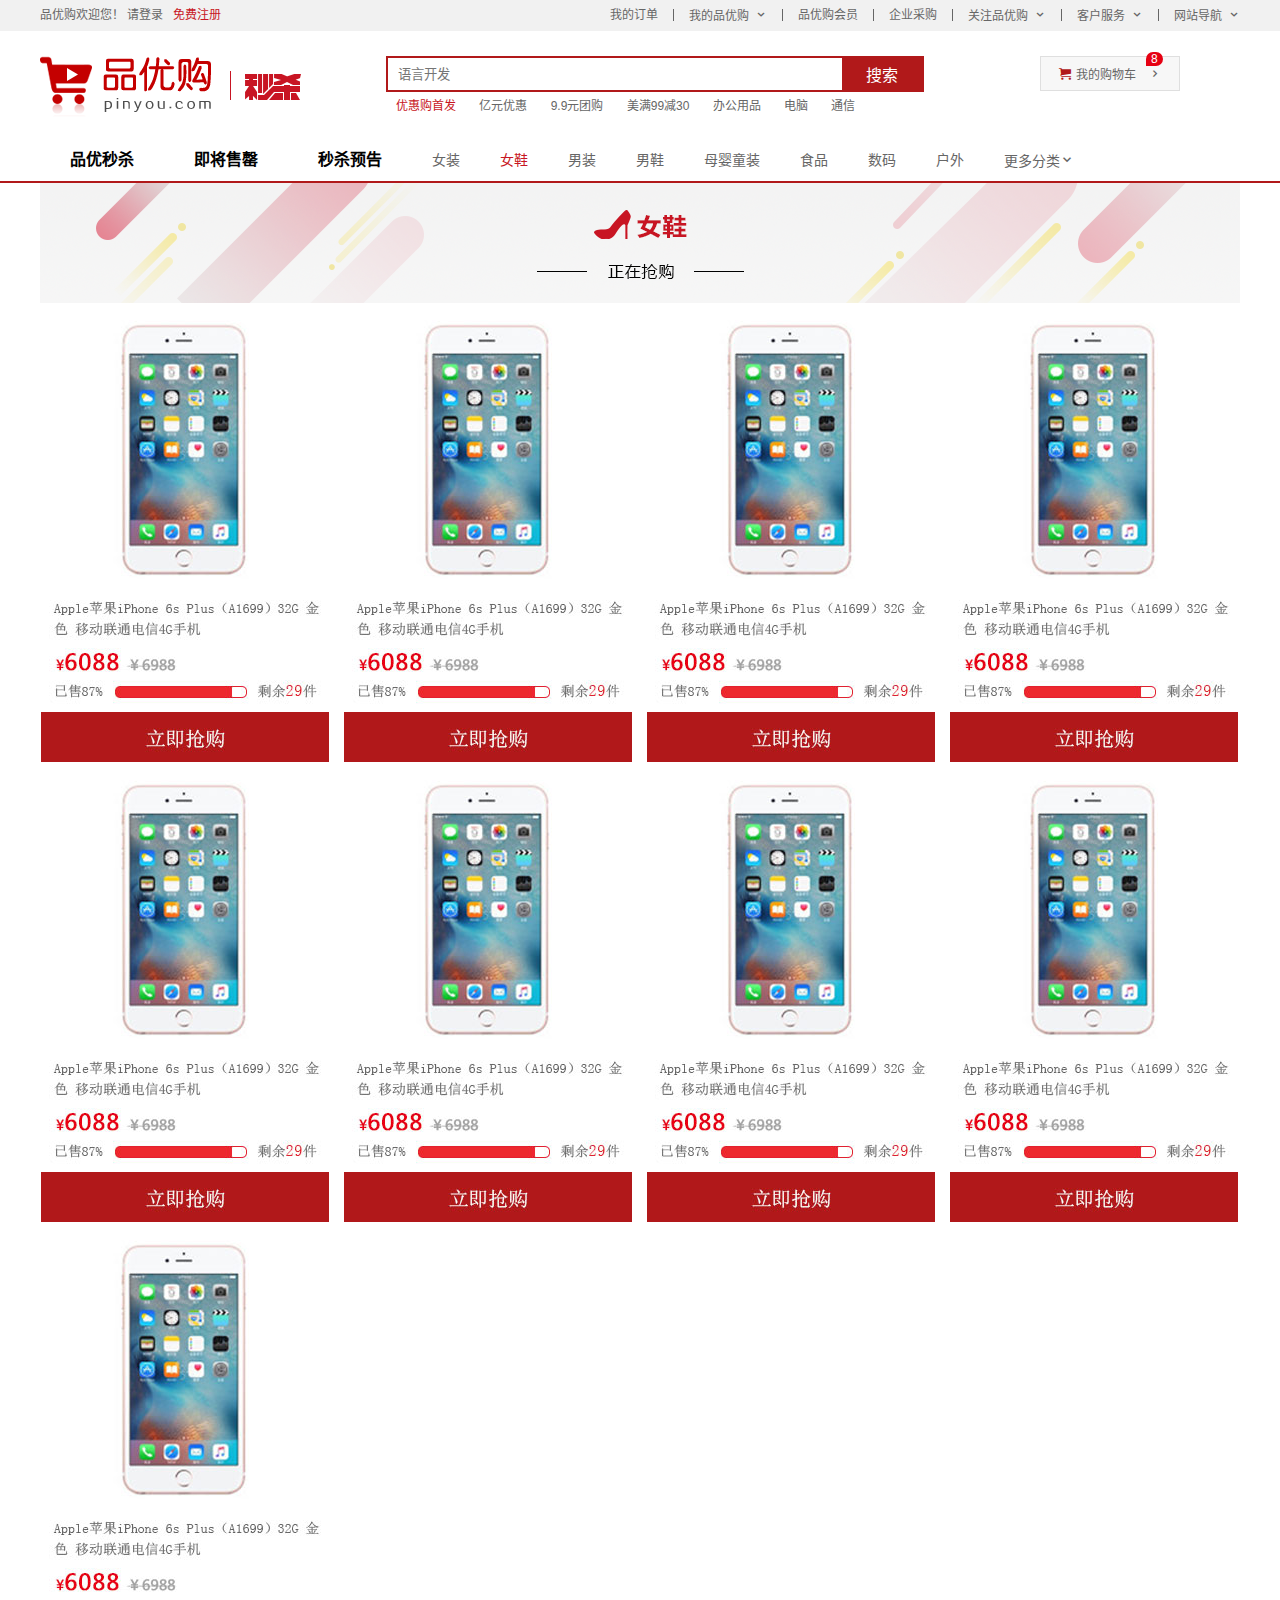
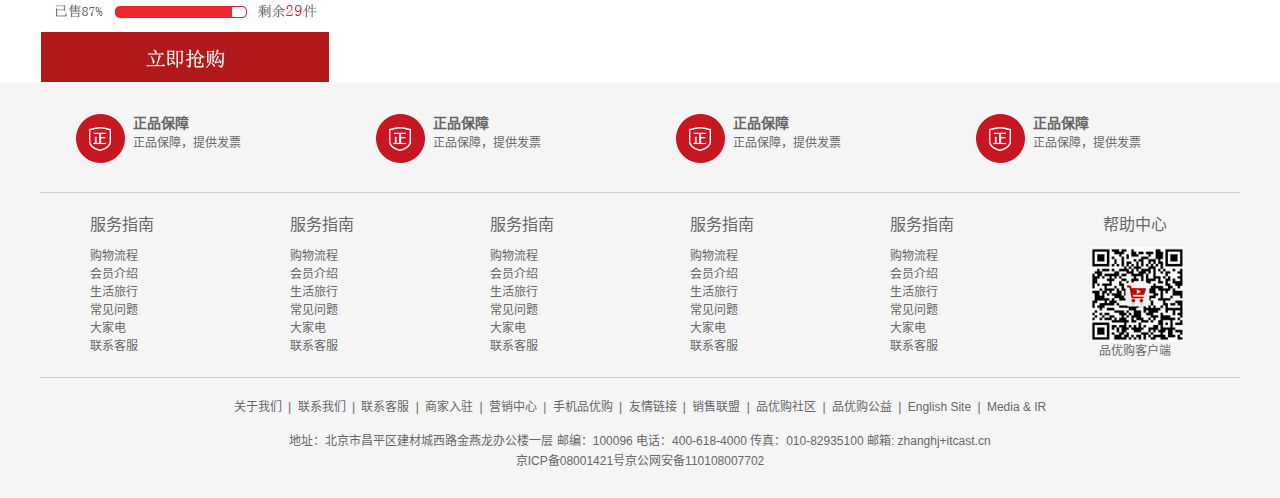
<file: shopping/list.html>
<!DOCTYPE html>
<html lang="zh-CN">

<head>
    <meta charset="UTF-8">
	<meta name="viewport" content="width=device-width, initial-scale=1.0">
	<meta http-equiv="X-UA-Compatible" content="ie=edge">
	<title>列表页-综合网购首选-正品低价、品质保障、配送及时、轻松购物！</title>
	<!-- 网站说明 -->
	<meta name="description" content="品优购商城-专业的综合网上购物商城,销售家电、数码通讯、电脑、家居百货、服装服饰、母婴、图书、食品等数万个品牌优质商品.便捷、诚信的服务，为您提供愉悦的网上购物体验!" />
	<!-- 关键字 -->
	<meta name="keyword" content="网上购物,网上商城,手机,笔记本,电脑,MP3,CD,VCD,DV,相机,数码,配件,手表,存储卡" />
	<!-- 引入favicon图标 -->
	<link rel="shortcut icon" href="favicon.ico" type="image/x-icon">
	<!-- 引入初始化样式文件 -->
	<link rel="stylesheet" type="text/css" href="css/base.css">
	<!-- 引入公共的样式文件 -->
	<link rel="stylesheet" type="text/css" href="css/common.css">
	<!-- 引入list.css样式文件 -->
	<link rel="stylesheet" type="text/css" href="css/list.css">
</head>

<body>
	  <!-- 快捷导航模块 start -->
	  <section class="shortcut">
	  	<div class="w">
	  		<div class="fl">
	  			<ul>
	  				<li>品优购欢迎您！&nbsp;</li>
	  				<li>
	  					<a href="#">请登录</a> &nbsp; <a href="register.html" class="style_red">免费注册</a>
	  				</li>
	  			</ul>
	  		</div>
	  		<div class="fr">
	  			<ul>
	  				<li>我的订单</li>
                    <li></li>
                    <li class="arrow-icon">我的品优购</li>
                    <li></li>
                    <li>品优购会员</li>
                    <li></li>
                    <li>企业采购</li>
                    <li></li>
                    <li class="arrow-icon">关注品优购</li>
                    <li></li>
                    <li class="arrow-icon">客户服务</li>
                    <li></li>
                    <li class="arrow-icon">网站导航</li>
	  			</ul>
	  		</div>
	  	</div>
	  </section>
	  <!-- 快捷导航模块 end -->
	  <!-- header头部模块制作 start -->
	  <header class="header w">
	  	<!-- logo模块 -->
	  	<div class="logo">
	  		<h1>
	  			<a href="index.html" title="品优购商城">品优购商城</a>
	  		</h1>
	  	</div>
	  	<!-- 秒杀模块 -->
	  	<div class="sk">
	  		<img src="images/sk.png">
	  	</div>
	  	<!-- search搜索模块 -->
	  	<div class="search">
	  		<input type="search" name="" placeholder="语言开发">
	  		<button>搜索</button>
	  	</div>
	  	<!-- hotwords模块 -->
	  	<div class="hotwords">
	  		<a href="#" class="style_red">优惠购首发</a>
            <a href="#">亿元优惠</a>
            <a href="#">9.9元团购</a>
            <a href="#">美满99减30</a>
            <a href="#">办公用品</a>
            <a href="#">电脑</a>
            <a href="#">通信</a>
	  	</div>
	  	<!-- 购物车模块 -->
	  	<div class="shopcar">我的购物车
	  		<i class="count">8</i>
	  	</div>
	  </header>
	  <!-- header头部模块制作 end -->
	  <!-- nav导航模块 start -->
	  <nav class="nav">
	  	<div class="w">
	  		<div class="sk_list">
	  			<ul>
	  				<li><a href="#">品优秒杀</a></li>
	  				<li><a href="#">即将售罄</a></li>
	  				<li><a href="#">秒杀预告</a></li>
	  			</ul>
	  		</div>
	  		<div class="sk_con">
	  			<ul>
	  				<li><a href="#">女装</a></li>
	  				<li><a href="#" class="style_red">女鞋</a></li>
	  				<li><a href="#">男装</a></li>
	  				<li><a href="#">男鞋</a></li>
	  				<li><a href="#">母婴童装</a></li>
	  				<li><a href="#">食品</a></li>
	  				<li><a href="#">数码</a></li>
	  				<li><a href="#">户外</a></li>
	  				<li><a href="#">更多分类</a></li>
	  			</ul>
	  		</div>
	  	</div>
	  </nav>
	  <!-- nav导航模块 end -->
	  <!--  列表页主体main start-->
	  <div class="w sk_container">
	  	<div class="sk_hd">
	  		<img src="upload/bg_03.png">
	  	</div>
	  	<div class="sk_bd">
	  		<ul class="clearfix">
	  			<li>
	  				<img src="upload/list.jpg">
	  			</li>
	  			<li>
	  				<img src="upload/list.jpg">
	  			</li>
	  			<li>
	  				<img src="upload/list.jpg">
	  			</li>
	  			<li>
	  				<img src="upload/list.jpg">
	  			</li>
	  			<li>
	  				<img src="upload/list.jpg">
	  			</li>
	  			<li>
	  				<img src="upload/list.jpg">
	  			</li>
	  			<li>
	  				<img src="upload/list.jpg">
	  			</li>
	  			<li>
	  				<img src="upload/list.jpg">
	  			</li>
	  			<li>
	  				<img src="upload/list.jpg">
	  			</li>
	  		</ul>
	  	</div>
	  </div>
	  <!--  列表页主体main end-->
	  <!-- 底部模块 start -->
	  <footer class="footer">
	  	<div class="w">
	  		<div class="mod_service">
	  			<ul>
	  				<li>
	  					<h5></h5>
	  					<div class="service_txt">
	  						<h4>正品保障</h4>
	  						<p>正品保障，提供发票</p>
	  					</div>
	  				</li>
	  				<li>
	  					<h5></h5>
	  					<div class="service_txt">
	  						<h4>正品保障</h4>
	  						<p>正品保障，提供发票</p>
	  					</div>
	  				</li>
	  				<li>
	  					<h5></h5>
	  					<div class="service_txt">
	  						<h4>正品保障</h4>
	  						<p>正品保障，提供发票</p>
	  					</div>
	  				</li>
	  				<li>
	  					<h5></h5>
	  					<div class="service_txt">
	  						<h4>正品保障</h4>
	  						<p>正品保障，提供发票</p>
	  					</div>
	  				</li>
	  			</ul>
	  		</div>
	  		<div class="mod_help">
	  			<dl>
	  				<dt>服务指南</dt>
	  				<dd><a href="#">购物流程</a></dd>
	  				<dd><a href="#">会员介绍</a></dd>
	  				<dd><a href="#">生活旅行</a></dd>
	  				<dd><a href="#">常见问题</a></dd>
	  				<dd><a href="#">大家电</a></dd>
	  				<dd><a href="#">联系客服</a></dd>
	  			</dl>
	  			<dl>
	  				<dt>服务指南</dt>
	  				<dd><a href="#">购物流程</a></dd>
	  				<dd><a href="#">会员介绍</a></dd>
	  				<dd><a href="#">生活旅行</a></dd>
	  				<dd><a href="#">常见问题</a></dd>
	  				<dd><a href="#">大家电</a></dd>
	  				<dd><a href="#">联系客服</a></dd>
	  			</dl>
	  			<dl>
	  				<dt>服务指南</dt>
	  				<dd><a href="#">购物流程</a></dd>
	  				<dd><a href="#">会员介绍</a></dd>
	  				<dd><a href="#">生活旅行</a></dd>
	  				<dd><a href="#">常见问题</a></dd>
	  				<dd><a href="#">大家电</a></dd>
	  				<dd><a href="#">联系客服</a></dd>
	  			</dl>
	  			<dl>
	  				<dt>服务指南</dt>
	  				<dd><a href="#">购物流程</a></dd>
	  				<dd><a href="#">会员介绍</a></dd>
	  				<dd><a href="#">生活旅行</a></dd>
	  				<dd><a href="#">常见问题</a></dd>
	  				<dd><a href="#">大家电</a></dd>
	  				<dd><a href="#">联系客服</a></dd>
	  			</dl>
	  			<dl>
	  				<dt>服务指南</dt>
	  				<dd><a href="#">购物流程</a></dd>
	  				<dd><a href="#">会员介绍</a></dd>
	  				<dd><a href="#">生活旅行</a></dd>
	  				<dd><a href="#">常见问题</a></dd>
	  				<dd><a href="#">大家电</a></dd>
	  				<dd><a href="#">联系客服</a></dd>
	  			</dl>
	  			<dl>
	  				<dt>帮助中心</dt>
	  				<dd><img src="images/wx_cz.jpg">品优购客户端</dd>
	  			</dl>
	  		</div>
	  		<div class="mod_copyright">
	  			<div class="links">
	  				<a href="#">关于我们</a>  |  <a href="#">联系我们</a>  |  <a href="#">联系客服</a>  |  <a href="#">商家入驻</a>  |  <a href="#">营销中心</a>  |  <a href="#">手机品优购</a>  |  <a href="#">友情链接</a>  |  <a href="#">销售联盟</a>  |  <a href="#">品优购社区</a>  |  <a href="#">品优购公益</a>  |  <a href="#">English Site</a>  |  <a href="#">Media & IR</a>
	  			</div>
	  			<div class="copyright">
	  				地址：北京市昌平区建材城西路金燕龙办公楼一层 邮编：100096 电话：400-618-4000 传真：010-82935100 邮箱: zhanghj+itcast.cn <br>
	  				京ICP备08001421号京公网安备110108007702
	  			</div>
	  		</div>
	  	</div>
	  </footer>
	  <!-- 底部模块 end -->
</body>

</html>
</file>
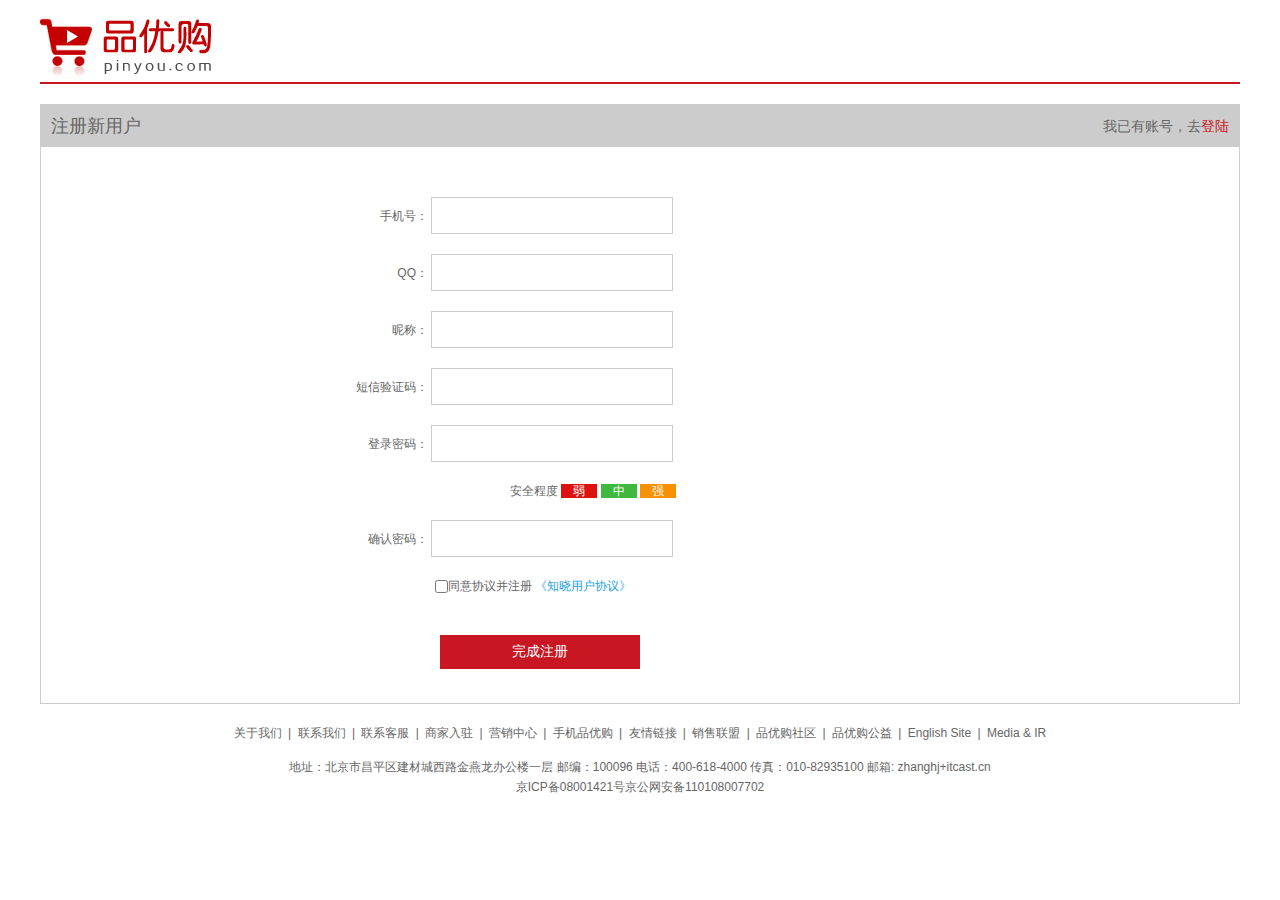
<file: shopping/register.html>
<!DOCTYPE html>
<html lang="en">

<head>
    <meta charset="UTF-8">
	<meta name="viewport" content="width=device-width, initial-scale=1.0">
	<meta http-equiv="X-UA-Compatible" content="ie=edge">
	<title>个人注册</title>
	<!-- 引入favicon图标 -->
	<link rel="shortcut icon" href="favicon.ico" type="image/x-icon">
	<!-- 引入初始化样式文件 -->
	<link rel="stylesheet" type="text/css" href="css/base.css">
	<!-- 引入register.css样式文件 -->
	<link rel="stylesheet" type="text/css" href="css/register.css">
	<!-- 引入register.js文件 -->
	<script type="text/javascript" src="js/register.js"></script>
</head>

<body>
	<div class="w">
		<header>
			<div class="logo">
	  			<a href="index.html"><img src="images/logo.png"></a>
	  		</div>
		</header>

		<div class="registerarea">
			<h3>注册新用户
				<div class="login">我已有账号，去<a href="#">登陆</a></div>
			</h3>
			<div class="reg_form">
				<form>
					<ul>
					<li>
						<label for="">手机号：</label>
						<input type="text" class="inp" id="tel">
						<span></span>
					</li>
					<li>
						<label for="">QQ：</label>
						<input type="text" class="inp" id="qq">
						<span></span>
					</li>
					<li>
						<label for="">昵称：</label>
						<input type="text" class="inp" id="nc">
						<span></span>
					</li>
					<li>
						<label for="">短信验证码：</label>
						<input type="text" class="inp" id="msg">
						<span></span>
					</li>
					<li>
						<label for="">登录密码：</label>
						<input type="password" class="inp" id="pwd">
						<span></span>
					</li>
					<li class="safe">
						安全程度
						<em class="ruo">弱</em> 
						<em class="zhong">中</em> 
						<em class="qiang">强</em>
					</li>
					<li>
						<label for="">确认密码：</label>
						<input type="password" class="inp" id="surepwd">
						<span></span>
					</li>
					<li class="agree">
						<input type="checkbox">同意协议并注册
						<a href="#">《知晓用户协议》</a>
					</li>
					<li>
						<input type="submit" value="完成注册" class="btn">
					</li>
				</ul>
				</form>
				
			</div>
		</div>
		
	  	<footer class="footer">
	  		<div class="mod_copyright">
	  			<div class="links">
	  				<a href="#">关于我们</a>  |  <a href="#">联系我们</a>  |  <a href="#">联系客服</a>  |  <a href="#">商家入驻</a>  |  <a href="#">营销中心</a>  |  <a href="#">手机品优购</a>  |  <a href="#">友情链接</a>  |  <a href="#">销售联盟</a>  |  <a href="#">品优购社区</a>  |  <a href="#">品优购公益</a>  |  <a href="#">English Site</a>  |  <a href="#">Media & IR</a>
	  			</div>
	  			<div class="copyright">
	  				地址：北京市昌平区建材城西路金燕龙办公楼一层 邮编：100096 电话：400-618-4000 传真：010-82935100 邮箱: zhanghj+itcast.cn <br>
	  				京ICP备08001421号京公网安备110108007702
	  			</div>
	  		</div>
	  		</div>
	  	</footer>
	</div>
	  
</body>

</html>
</file>
<file: shopping/css/base.css>
/* 把我们所有标签的内外边距清零 */
* {
    margin: 0;
    padding: 0;
    /* css3盒子模型 */
    box-sizing: border-box;
}
/* em 和 i 斜体的文字不倾斜 */
em,
i {
    font-style: normal
}
/* 去掉li 的小圆点 */
li {
    list-style: none
}

img {
    /* border 0 照顾低版本浏览器 如果 图片外面包含了链接会有边框的问题 */
    border: 0;
    /* 取消图片底侧有空白缝隙的问题 */
    vertical-align: middle
}

button {
    /* 当我们鼠标经过button 按钮的时候，鼠标变成小手 */
    cursor: pointer
}

a {
    color: #666;
    text-decoration: none
}

a:hover {
    color: #c81623
}

button,
input {
    /* "\5B8B\4F53" 就是宋体的意思 这样浏览器兼容性比较好 */
    font-family: Microsoft YaHei, Heiti SC, tahoma, arial, Hiragino Sans GB, "\5B8B\4F53", sans-serif;
    /* 默认有灰色边框我们需要手动去掉 */
    border: 0; 
    outline: none;
}

body {
    /* CSS3 抗锯齿形 让文字显示的更加清晰 */
    -webkit-font-smoothing: antialiased;
    background-color: #fff;
    font: 12px/1.5 Microsoft YaHei, Heiti SC, tahoma, arial, Hiragino Sans GB, "\5B8B\4F53", sans-serif;
    color: #666
}

.hide,
.none {
    display: none
}
/* 清除浮动 */
.clearfix:after {
    visibility: hidden;
    clear: both;
    display: block;
    content: ".";
    height: 0
}

.clearfix {
    *zoom: 1
}
</file>
<file: shopping/css/common.css>
/*声明字体图标 这里要注意路径变化*/
@font-face {
  font-family: 'icomoon';
  src:  url('../fonts/icomoon.eot?tomleg');
  src:  url('../fonts/icomoon.eot?tomleg#iefix') format('embedded-opentype'),
    url('../fonts/icomoon.ttf?tomleg') format('truetype'),
    url('../fonts/icomoon.woff?tomleg') format('woff'),
    url('../fonts/icomoon.svg?tomleg#icomoon') format('svg');
  font-weight: normal;
  font-style: normal;
  font-display: block;
}
/*版心*/
.w {
	width: 1200px;
	margin: 0 auto;
}
.fl {
	float: left;
}
.fr {
	float: right;
}
.style_red {
	color: #c81623;
}
/*快捷导航模块*/
.shortcut {
	height: 31px;
	line-height: 31px;
	background-color: #f1f1f1;
}
.shortcut ul li {
	float: left;
}
.shortcut .fr ul li:nth-child(even) {
	width: 1px;
	height: 12px;
	background-color: #666;
	margin: 9px 15px 0;
}
.arrow-icon::after {
	content: '\e91e';
	font-family: 'icomoon';
	margin-left: 6px;
}
/*header 头部制作*/
.header {
	position: relative;;
	height: 105px;
}
.logo {
	position: absolute;;
	top: 25px;
	width: 171px;
	height: 61px;
}
.logo a {
	display: block;;
	width: 171px;
	height: 61px;
	background: url(../images/logo.png) no-repeat;
	/*京东做法*/
	/*font-size: 0;*/
	/*淘宝做法*/
	text-indent: -9999px;
	overflow: hidden;
}
.search {
	position: absolute;
	left: 346px;
	top: 25px;
	width: 538px;
	height: 36px;
	border: 2px solid #b1191a;
}
.search input {
	float: left;
	width: 454px;
	height: 32px;
	padding-left: 10px;
}
.search button {
	float: left;
	width: 80px;
	height: 32px;
	background-color: #b1191a;
	font-size: 16px;
	color: #fff;
}
.hotwords {
	position: absolute;
	left: 346px;
	top: 66px;
}
.hotwords a {
	margin: 0 10px;
}
.shopcar {
	position: absolute;
	right: 60px;
	top: 25px;
	width: 140px;
	height: 35px;
	line-height: 35px;
	text-align: center;
	border: 1px solid #dfdfdf;
	background-color: #f7f7f7;
}
.shopcar::before {
	content: '\e93a';
	font-family: 'icomoon';
	margin-right: 5px;
	color: #b1191a;
}
.shopcar::after {
	content: '\e920';
	font-family: 'icomoon';
	margin-left: 10px;
}
.count {
	position: absolute;
	top: -5px;
	left: 105px;
	height: 14px;
	line-height: 14px;
	color: #fff;
	background-color: #e60012;
	padding: 0 5px;
	border-radius: 7px 7px 7px 0;
}
/*导航模块*/
.nav {
	height: 47px;
	border-bottom: 2px solid #b1191a;
}
.nav .dropdown {
	float: left;
	width: 210px;
	height: 45px;
	background-color: #b1191a;
}
.nav .navitems {
	float: left;
}
.dropdown .dt {
	width: 100%;
	height: 100%;
	color: #fff;
	text-align: center;
	line-height: 45px;
	font-size: 16px;
}
.dropdown .dd {
	/*display: none;*/
	width: 210px;
	height: 465px;
	background-color: #c81623;
	margin-top: 2px;
}
.dropdown .dd ul li {
	position: relative;
	height: 31px;
	line-height: 31px;
	margin-left: 2px;
	padding-left: 10px;
}
.dropdown .dd ul li:hover {
	background-color: #fff;
}
.dropdown .dd ul li::after {
	position: absolute;
	top: 1px;
	right: 10px;
	color: #fff;
	content: '\e920';
	font-family: 'icomoon';
	font-size: 14px;

}
.dropdown .dd ul li a {
	font-size: 14px;
	color: #fff;
}
.dropdown .dd ul li:hover a {
	color: #c81623;
}
.navitems ul li {
	float: left;
}
.navitems ul li a {
	display: block;
	height: 45px;
	line-height: 45px;
	font-size: 16px;
	padding: 0 25px;
}
/*底部模块*/
.footer {
	height: 415px;
	background-color: #f5f5f5;
	padding-top: 30px;
}
.mod_service {
	height: 80px;
	border-bottom: 1px solid #ccc;
}
.mod_service ul li {
	float: left;
	width: 300px;
	height: 50px;
	padding-left: 35px;
}
.mod_service ul li h5 {
	float: left;
	width: 50px;
	height: 50px;
	background: url(../images/icons.png) no-repeat -252px -2px;
	margin-right: 8px;
}
.service_txt h4 {
	font-size: 14px;
}
.service_txt p {
	font-size: 12px;
}
.mod_help {
	height: 185px;
	border-bottom: 1px solid #ccc;
	padding-top: 20px;
	padding-left: 50px;
}
.mod_help dl {
	float: left;
	width: 200px;
}
.mod_help dl:last-child {
	width: 90px;
	text-align: center;
}
.mod_help dl dt {
	font-size: 16px;
	margin-bottom: 10px;
}
.mod_copyright {
	text-align: center;
	padding-top: 20px;
}
.links {
	margin-bottom: 15px;
}
.links a {
	margin: 0 3px;
}
.copyright {
	line-height: 20px;
}
</file>
<file: shopping/css/index.css>
/*main模块*/
.main {
	width: 980px;
	height: 455px;
	margin-left: 220px;
	margin-top: 10px;
}
.focus {
	width: 721px;
	height: 455px;
	float: left;
	overflow: hidden;
	position: relative;
}
.focus ul {
	position: absolute;
	top: 0;
	left: 0;
	width: 800%;
}
.focus ul li {
	float: left;
}
.arrow-l,
.arrow-r {
    display: none;
    position: absolute;
    top: 50%;
    margin-top: -20px;
    width: 24px;
    height: 40px;
    background: rgba(0, 0, 0, .3);
    text-align: center;
    line-height: 40px;
    color: #fff;
    font-family: 'icomoon';
    font-size: 18px;
    z-index: 2;
}

.arrow-r {
    right: 0;
}

.circle {
    position: absolute;
    bottom: 10px;
    left: 50px;
}

.circle li {
    float: left;
    width: 8px;
    height: 8px;
    /*background-color: #fff;*/
    border: 2px solid rgba(255, 255, 255, 0.5);
    margin: 0 3px;
    border-radius: 50%;
    /*鼠标经过显示小手*/
    cursor: pointer;
}

.current {
    background-color: #fff;
}
.newsflash {
	width: 250px;
	height: 455px;
	float: right;
}
.news {
	height: 165px;
	border: 1px solid #e4e4e4;
}
.news-hd {
	height: 33px;
	line-height: 33px;
	border-bottom: 1px dotted #e4e4e4;
	padding: 0 15px;
}
.news-hd h5 {
	float: left;
	font-size: 14px;
}
.news-hd .more {
	float: right;
}
.news-hd .more::after {
	font-family: 'icomoon';
	content: '\e920';
}
.news-bd {
	padding: 5px 15px 0;
}
.news-bd ul li {
	height: 24px;
	line-height: 24px;
	overflow: hidden;
	white-space: nowrap;
	text-overflow: ellipsis;
}
.lifeservice {
	height: 209px;
	border: 1px solid #e4e4e4;
	border-top: 0;
	overflow: hidden;
}
.lifeservice ul {
	width: 252px;
}
.lifeservice ul li {
	float: left;
	width: 63px;
	height: 71px;
	border-right: 1px solid #e4e4e4;
	border-bottom: 1px solid #e4e4e4;
	text-align: center;
}
.lifeservice ul li i {
	display: inline-block;
	width: 24px;
	height: 28px;
	background-color: pink;
	margin-top: 12px;
	background: url(../images/icons.png) no-repeat -19px -15px;
}
.bargain {
	margin-top: 5px;
}
/*推荐模块*/
.recom {
	height: 163px;
	margin-top: 12px;
	background-color: #ebebeb;
}
.recom_hd {
	float: left;
	width: 205px;
	height: 163px;
	background-color: #5c5251;
	text-align: center;
	padding-top: 30px;
}
.recom_bd {
	float: left;
}
.recom_bd ul li {
	position: relative;
	float: left;
}
.recom_bd ul li img {
	width: 248px;
	height: 163px;
}
.recom_bd ul li:nth-child(-n+3)::after {
	content: '';
	position: absolute;
	right: 0;
	top: 10px;
	width: 1px;
	height: 145px;
	background-color: #ddd;
}
/*楼层区 家用电器模块*/
.box_hd {
	height: 30px;
	border-bottom: 2px solid #c81623;
}
.box_hd h3 {
	float: left;
	font-size: 18px;
	color: #c81623;
	font-weight: 400;
}
.tab_list {
	float: right;
	line-height: 30px
}
.tab_list ul li {
	float: left;
}
.tab_list ul li a {
	margin: 0 15px;
}
.floor .w {
	margin-top: 30px;
}
.box_bd {
	height: 361px;

}
.tab_list_item > div {
	float: left;
	height: 361px;
}
.col_210 {
	width: 210px;
	background-color: #f9f9f9;
	text-align: center;
}
.col_210 ul {
	padding-left: 12px;
}
.col_210 ul li {
	float: left;
	width: 85px;
	height: 34px;
	border-bottom: 1px solid #ccc;
	text-align: center;
	line-height: 33px;
	margin-right: 10px;
}
.col_329 {
	width: 329px;
}
.col_221 {
	width: 221px;
	border-right: 1px solid #ccc;
}
.col_219 {
	width: 219px;
}
.bb {
	display: block;
	border-bottom: 1px solid #ccc;
}
/*电梯导航*/

.fixedtool {
    position: fixed;
    top: 100px;
    left: 50%;
    margin-left: -676px;
    width: 66px;
    background-color: #fff;
    display: none;
}

.fixedtool li {
    height: 32px;
    line-height: 32px;
    text-align: center;
    font-size: 12px;
    border-bottom: 1px solid #ccc;
    cursor: pointer;
}

.fixedtool .current {
    background-color: #c81623;
    color: #fff;
}
</file>
<file: shopping/css/car.css>
.logo_text {
	position: absolute;
	left: 190px;
	top: 40px;
}
.logo_text b {
	font-size: 20px;
    margin-top: 10px;
    margin-left: 0;
}
.cart-filter-bar {
    font-size: 16px;
    color: #E2231A;
    font-weight: 700;
}

.cart-filter-bar em {
    padding: 5px;
    border-bottom: 1px solid #E2231A;
}

.cart-thead {
    height: 32px;
    line-height: 32px;
    margin: 5px 0 10px;
    padding: 5px 0;
    background: #f3f3f3;
    border: 1px solid #e9e9e9;
    border-top: 0;
    position: relative;
}

.cart-thead>div,
.cart-item>div {
    float: left;
}

.t-checkbox,
.p-checkbox {
    height: 18px;
    line-height: 18px;
    padding-top: 7px;
    width: 122px;
    padding-left: 11px;
}

.t-goods {
    width: 400px;
}

.t-price {
    width: 120px;
    padding-right: 40px;
    text-align: right;
}

.t-num {
    width: 150px;
    text-align: center;
}

.t-sum {
    width: 100px;
    text-align: right;
}

.t-action {
    width: 130px;
    text-align: right;
}

.cart-item {
    height: 160px;
    border-style: solid;
    border-width: 2px 1px 1px;
    border-color: #aaa #f1f1f1 #f1f1f1;
    background: #fff;
    padding-top: 14px;
    margin: 15px 0;
}

.check-cart-item {
    background: #fff4e8;
}

.p-checkbox {
    width: 50px;
}

.p-goods {
    margin-top: 8px;
    width: 565px;
}

.p-img {
    float: left;
    border: 1px solid #ccc;
    padding: 5px;
}

.p-msg {
    float: left;
    width: 210px;
    margin: 0 10px;
}

.p-price {
    width: 110px;
}

.quantity-form {
    width: 80px;
    height: 22px;
}

.p-num {
    width: 170px;
}

.decrement,
.increment {
    float: left;
    border: 1px solid #cacbcb;
    height: 18px;
    line-height: 13px;
    padding: 1px 0;
    width: 16px;
    text-align: center;
    color: #666;
    margin: 0;
    background: #fff;
    margin-left: -1px;
}

.itxt {
    float: left;
    border: 1px solid #cacbcb;
    width: 42px;
    height: 18px;
    line-height: 18px;
    text-align: center;
    padding: 1px;
    margin: 0;
    margin-left: -1px;
    font-size: 12px;
    font-family: verdana;
    color: #333;
    -webkit-appearance: none;
}

.p-sum {
    font-weight: 700;
    width: 145px;
}


/* 结算模块 */

.cart-floatbar {
    height: 50px;
    border: 1px solid #f0f0f0;
    background: #fff;
    position: relative;
    margin-bottom: 50px;
    line-height: 50px;
}

.select-all {
    float: left;
    height: 18px;
    line-height: 18px;
    padding: 16px 0 16px 9px;
    white-space: nowrap;
}

.select-all input {
    vertical-align: middle;
    display: inline-block;
    margin-right: 5px;
}

.operation {
    float: left;
    width: 200px;
    margin-left: 40px;
}

.clear-all {
    font-weight: 700;
    margin: 0 20px;
}

.toolbar-right {
    float: right;
}

.amount-sum {
    float: left;
}

.amount-sum em {
    font-weight: 700;
    color: #E2231A;
    padding: 0 3px;
}

.price-sum {
    float: left;
    margin: 0 15px;
}

.price-sum em {
    font-size: 16px;
    color: #E2231A;
    font-weight: 700;
}

.btn-area {
    font-weight: 700;
    width: 94px;
    height: 52px;
    line-height: 52px;
    color: #fff;
    text-align: center;
    font-size: 18px;
    font-family: "Microsoft YaHei";
    background: #e54346;
    overflow: hidden;
}
</file>
<file: shopping/css/detail.css>
/*详情页的样式文件*/
.dropdown .dd {
	display: none;
}
.de_container {
    margin-top: 20px;
}

.crumb_wrap {
    height: 25px;
}

.crumb_wrap a {
    margin-right: 10px;
}

.preview_wrap {
    width: 400px;
    height: 590px;
}

.preview_img {
    position: relative;
    height: 400px;
    border: 1px solid #ccc;
}

.mask {
    display: none;
    position: absolute;
    top: 0;
    left: 0;
    width: 300px;
    height: 300px;
    background: #FEDE4F;
    opacity: .5;
    border: 1px solid #ccc;
    cursor: move;
}

.big {
    display: none;
    position: absolute;
    left: 410px;
    top: 0;
    width: 500px;
    height: 500px;
    background-color: pink;
    z-index: 999;
    border: 1px solid #ccc;
    overflow: hidden;
}

.big img {
    position: absolute;
    top: 0;
    left: 0;
}

.preview_list {
    position: relative;
    height: 60px;
    margin-top: 60px;
}

.list_item {
    width: 320px;
    height: 60px;
    margin: 0 auto;
}

.list_item li {
    float: left;
    width: 60px;
    height: 60px;
    border: 2px solid transparent;
    margin: 0 2px;
}

.list_item li.current {
    border-color: #c81623;
}

.arrow_prev,
.arrow_next {
    position: absolute;
    top: 15px;
    width: 22px;
    height: 32px;
    background-color: purple;
}

.arrow_prev {
    left: 0;
    background: url(../images/arrow-prev.png) no-repeat;
}

.arrow_next {
    right: 0;
    background: url(../images/arrow-next.png) no-repeat;
}

.itemInfo_wrap {
    width: 718px;
}

.sku_name {
    height: 30px;
    font-size: 16px;
    font-weight: 700;
}

.news {
    height: 32px;
    color: #e12228;
}

.summary dl {
    overflow: hidden;
}

.summary dt,
.summary dd {
    float: left;
}

.summary dt {
    width: 60px;
    padding-left: 10px;
    line-height: 36px;
}

.summary_price,
.summary_promotion {
    position: relative;
    padding: 10px 0;
    background-color: #fee9eb;
}

.price {
    font-size: 24px;
    color: #e12228;
}

.summary_price a {
    color: #c81623;
}

.remark {
    position: absolute;
    right: 10px;
    top: 20px;
}

.summary_promotion {
    padding-top: 0;
}

.summary_promotion dd {
    width: 450px;
    line-height: 36px;
}

.summary_promotion em {
    display: inline-block;
    width: 40px;
    height: 22px;
    background-color: #c81623;
    text-align: center;
    line-height: 22px;
    color: #fff;
}

.summary_support dd {
    line-height: 36px;
}

.choose_color a {
    display: inline-block;
    width: 80px;
    height: 41px;
    background-color: #f7f7f7;
    border: 1px solid #ededed;
    text-align: center;
    line-height: 41px;
}

.summary a.current {
    border-color: #c81623;
}

.choose_version {
    margin: 10px 0;
}

.choose_version a,
.choose_type a {
    display: inline-block;
    height: 32px;
    padding: 0 12px;
    background-color: #f7f7f7;
    border: 1px solid #ededed;
    text-align: center;
    line-height: 32px;
}

.choose_btns {
    margin-top: 20px;
}

.choose_amount {
    position: relative;
    float: left;
    width: 50px;
    height: 46px;
    /*background-color: pink;*/
}

.choose_amount input {
    width: 35px;
    height: 46px;
    border: 1px solid #ccc;
    text-align: center;
}

.add,
.reduce {
    position: absolute;
    right: 0;
    width: 15px;
    height: 24px;
    border: 1px solid #ccc;
    border-left: none;
    background-color: #f1f1f1;
    text-align: center;
    line-height: 22px;
}

.add {
    top: 0;
}

.reduce {
    bottom: 0;
    /*禁止鼠标样式*/
    cursor: not-allowed;
    /* pointer  小手  move  移动  */
}

.addcar {
    float: left;
    width: 142px;
    height: 46px;
    background-color: #c81623;
    text-align: center;
    line-height: 46px;
    font-size: 18px;
    color: #fff;
    margin-left: 10px;
    font-weight: 700;
}

.product_detail {
    margin-bottom: 50px;
}

.aside {
    width: 208px;
    border: 1px solid #ccc;
}

.tab_list {
    overflow: hidden;
    height: 34px;
}


/*把背景颜色 底边框都给 li*/

.tab_list li {
    float: left;
    background-color: #f1f1f1;
    border-bottom: 1px solid #ccc;
    height: 33px;
    text-align: center;
    line-height: 33px;
}


/*鼠标单击 li 变化样式   背景变白色 去掉下边框 文字变颜色*/

.tab_list .current {
    background-color: #fff;
    border-bottom: 0;
    color: red;
}

.first_tab {
    width: 104px;
}

.second_tab {
    width: 100px;
    border-left: 1px solid #ccc;
}

.tab_con {
    padding: 0 10px;
}

.tab_con li {
    border-bottom: 1px solid #ccc;
}

.tab_con li h5 {
    /*超出的文字省略号显示*/
    white-space: nowrap;
    overflow: hidden;
    text-overflow: ellipsis;
    font-weight: 400;
}

.aside_price {
    font-weight: 700;
    margin: 10px 0;
}

.as_addcar {
    display: block;
    width: 88px;
    height: 26px;
    border: 1px solid #ccc;
    background-color: #f7f7f7;
    margin: 10px auto;
    text-align: center;
    line-height: 26px;
}

.detail {
    width: 978px;
}

.detail_tab_list {
    height: 39px;
    border: 1px solid #ccc;
    background-color: #f1f1f1;
}

.detail_tab_list li {
    float: left;
    height: 39px;
    line-height: 39px;
    padding: 0 20px;
    text-align: center;
    cursor: pointer;
}

.detail_tab_list .current {
    background-color: #c81623;
    color: #fff;
}

.item_info {
    padding: 20px 0 0 20px;
}

.item_info li {
    line-height: 22px;
}

.more {
    float: right;
    font-weight: 700;
    font-family: 'icomoon';
}
</file>
<file: shopping/css/list.css>
.nav {
	overflow: hidden;
}
.sk {
	position: absolute;
	border-left: 1px solid #c81523;
	left: 190px;
	top: 40px;
	padding: 3px 0 0 14px;
}
.sk_list {
	float: left;
}
.sk_list ul li {
	float: left;
}
.sk_list ul li a {
	display: block;
	line-height: 47px;
	padding: 0 30px;
	font-size: 16px;
	font-weight: 700;
	color: #000;
}
.sk_con {
	float: left;
}
.sk_con ul li {
	float: left;
}
.sk_con ul li a {
	display: block;
	line-height: 49px;
	padding: 0 20px;
	font-size: 14px;
}
.sk_con ul li:last-child a::after {
	content: '\e91e';
	font-family: 'icomoon';
}
.sk_bd ul li {
	overflow: hidden;
	float: left;
	margin-right: 13px;
	width: 290px;
	height: 460px;
	border: 1px solid transparent;
}
.sk_bd ul li:nth-child(4n) {
	margin-right: 0;
}
.sk_bd ul li:hover {
	border: 1px solid #c81523;
}
</file>
<file: shopping/css/register.css>
.w {
	width: 1200px;
	margin: 0 auto;
}
header {
	height: 84px;
	border-bottom: 2px solid #c81523;
}
.logo {
	padding-top: 18px;
}
.registerarea {
	height: 600px;
	border: 1px solid #ccc;
	margin-top: 20px;
}
.registerarea h3 {
	height: 42px;
	border-bottom: 1px solid #ccc;
	background-color: #ccc;
	line-height: 42px;
	padding: 0 10px;
	font-size: 18px;
	font-weight: 400;
}
.login {
	float: right;
	font-size: 14px;
}
.login a {
	color: #c81523;
}
.reg_form {
	width: 600px;
	margin: 50px auto 0;
}
.reg_form ul li {
	margin-bottom: 20px;
}
.reg_form ul li label {
	display: inline-block;
	width: 88px;
	text-align: right;
}
.reg_form ul li .inp {
	width: 242px;
	height: 37px;
	border: 1px solid #ccc;
}
.error {
	color: #c81523;
}
.error_icon, .success_icon {
	display: inline-block;
	vertical-align: middle;
	margin-top: -2px;
	width: 20px;
	height: 20px;
	background: url(../images/error.png) no-repeat;
}
.success {
	color: green;
}
.success_icon {
	background: url(../images/success.png) no-repeat;
}
.safe {
	padding-left: 170px;
}
.safe em {
	padding: 0 12px;
	color: #fff;
}
.ruo {
	background-color: #de1111;
}
.zhong {
	background-color: #40b83f;
}
.qiang {
	background-color: #f79100;
}
.agree {
	padding-left: 95px;
}
.agree input {
	vertical-align: middle;
}
.agree a {
	color: #1ba1e6;
}
.btn {
	width: 200px;
	height: 34px;
	background-color: #c81623;
	font-size: 14px;
	color: #fff;
	margin-left: 100px;
	margin-top: 20px;
}
.mod_copyright {
	text-align: center;
	padding-top: 20px;
}
.links {
	margin-bottom: 15px;
}
.links a {
	margin: 0 3px;
}
.copyright {
	line-height: 20px;
}
</file>
